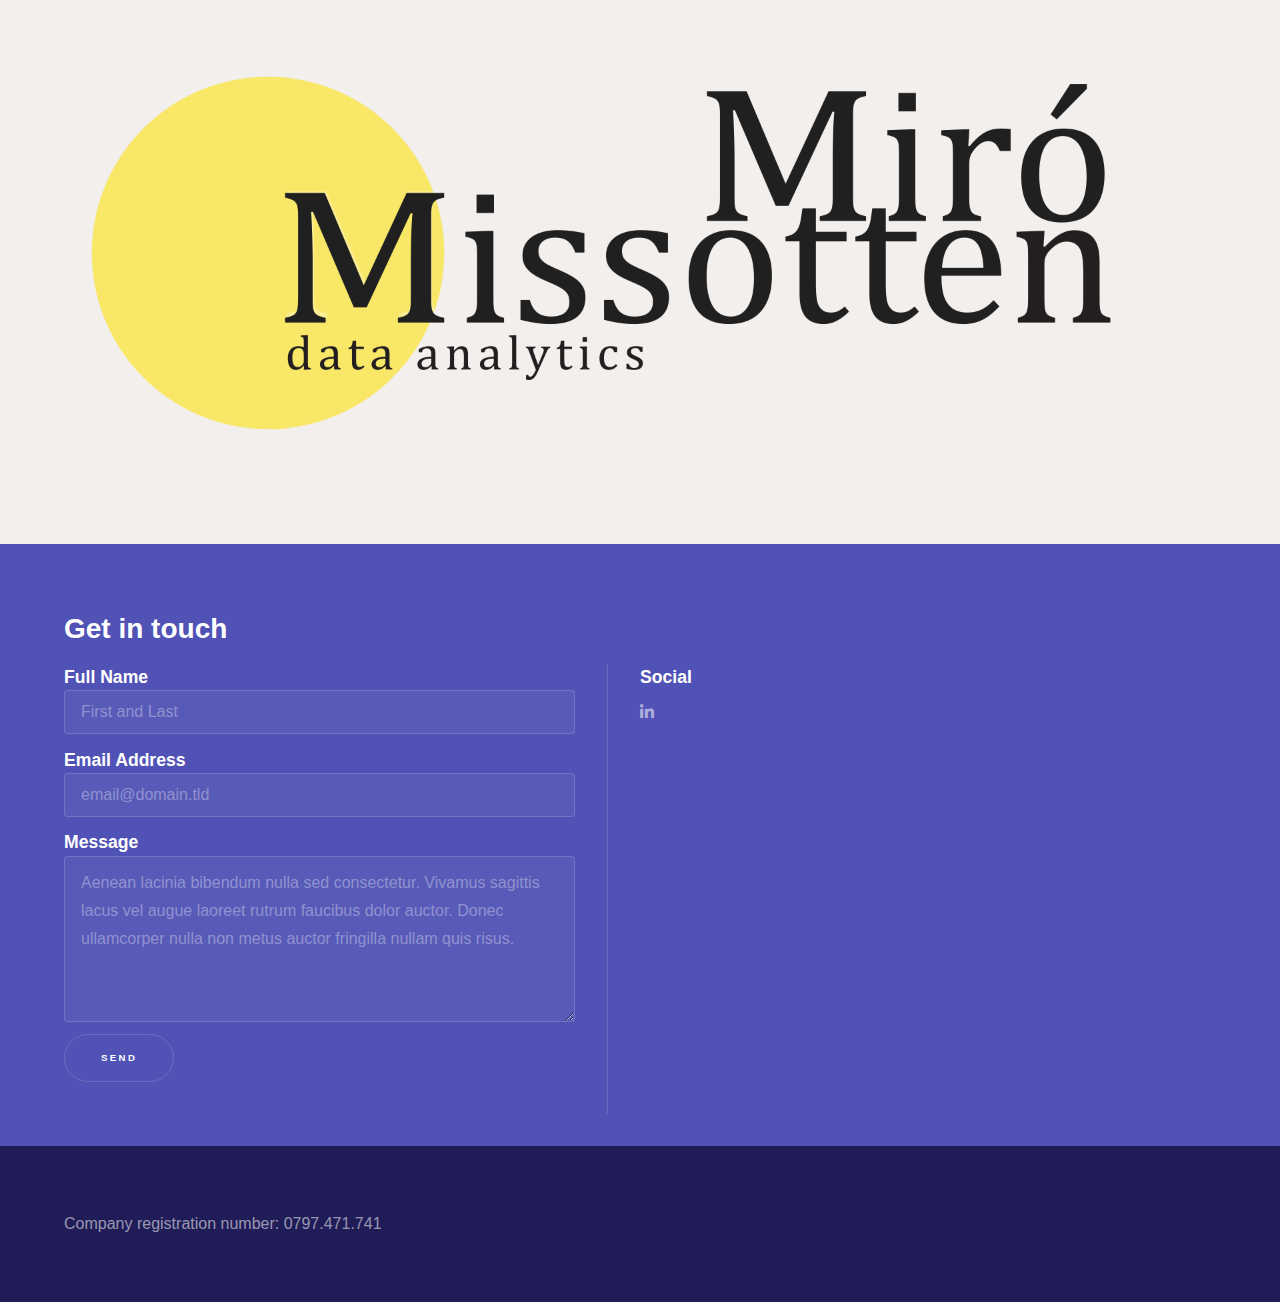
<file: index.html>
<!DOCTYPE HTML>
<!--
	Hyperspace by HTML5 UP
	html5up.net | @ajlkn
	Free for personal and commercial use under the CCA 3.0 license (html5up.net/license)
-->

<html>
	<head>
		<title>Miró Missotten</title>
		<link rel="shortcut icon" type="image/x-icon" href="images/favicon.ico" />
		<meta charset="utf-8" />
		<meta name="viewport" content="width=device-width, initial-scale=1, user-scalable=no" />
		<link rel="stylesheet" href="assets/css/main.css" />
		<noscript><link rel="stylesheet" href="assets/css/noscript.css" /></noscript>
	</head>
	<body class="is-preload">



<section class="wrapper style1 fullscreen">
	<img src="images/businesscardback.png" alt="businesscard">
				<!-- Four -->
					<section id="four" class="wrapper style2 fade-up">
						<div class="inner">
							<h2>Get in touch</h2>
							<!--<p>contact me by mail or with a button to one of my social network accounts.</p>-->

							<div class="split style2">
								<!--
								<section>
									<form method="post" action="#">
										<div class="fields">
											<div class="field half">
												<label for="name">Name</label>
												<input type="text" name="name" id="name" />
											</div>
											<div class="field half">
												<label for="email">Email</label>
												<input type="text" name="email" id="email" />
											</div>
											<div class="field">
												<label for="message">Message</label>
												<textarea name="message" id="message" rows="5"></textarea>
											</div>
										</div>
										<ul class="actions">
											<li><a href="" class="button submit">Send Message</a></li>
										</ul>
									</form>
								</section>
								-->

								<section><!--https://formspree.io/forms/moqzvwvv/integration-->
									<form id="fs-frm" name="simple-contact-form" accept-charset="utf-8" action="https://formspree.io/f/moqzvwvv" method="post">
										<fieldset id="fs-frm-inputs">
											<label for="full-name">
												Full Name
												<input type="text" name="name" id="full-name" placeholder="First and Last" required="">
											</label>
											<label for="email-address">
												Email Address
												<input type="email" name="_replyto" id="email-address" placeholder="email@domain.tld" required="">
											</label>
											<label for="message">
												Message
												<textarea type="text" rows="5" name="message" id="message" placeholder="Aenean lacinia bibendum nulla sed consectetur. Vivamus sagittis lacus vel augue laoreet rutrum faucibus dolor auctor. Donec ullamcorper nulla non metus auctor fringilla nullam quis risus." required=""></textarea>
												<input type="hidden" name="_subject" id="email-subject" value="Contact Form Submission">
											</label>
										</fieldset>
										<input type="submit" value="Send">
									  </form>
								</section>
								<section>
									<ul class="contact">
										<!--<li>
											<h3>Address</h3>
											<span>12345 Somewhere Road #654<br />
											Nashville, TN 00000-0000<br />
											USA</span>
										</li>-->
										<!-- <li>
											<h3>Email</h3>
											<a href="mailto: xxx@outlook.com">xxx@outlook.com</a>
										</li> -->
										<!--<li>
											<h3>Phone</h3>
											<span>(000) 000-0000</span>
										</li>-->
										<li>
											<h3>Social</h3>
											<ul class="icons">
												<!--<li><a href="#" class="icon brands fa-twitter"><span class="label">Twitter</span></a></li>-->
												<!--<li><a href="#" class="icon brands fa-facebook-f"><span class="label">Facebook</span></a></li>-->
												<!-- <li><a href="#" class="icon brands fa-github"><span class="label">GitHub</span></a></li> -->
												<!--<li><a href="#" class="icon brands fa-instagram"><span class="label">Instagram</span></a></li>-->
												<li><a href="https://www.linkedin.com/in/miromissotten/" class="icon brands fa fa-linkedin-in"><span class="label">LinkedIn</span></a></li>
											</ul>
										</li>
									</ul>
								</section>
							</div>
						</div>
					</section>

			</div>

		<!-- Footer -->
			<footer id="footer" class="wrapper inner style1">
					<ul class="menu">
						<li>Company registration number: 0797.471.741</li>
						<!--<li>&copy; Untitled. All rights reserved.</li>
							<li>Design: <a href="http://html5up.net">HTML5 UP</a></li>-->
					</ul>
			</footer>


		<!-- Scripts -->
			<script src="assets/js/jquery.min.js"></script>
			<script src="assets/js/jquery.scrollex.min.js"></script>
			<script src="assets/js/jquery.scrolly.min.js"></script>
			<script src="assets/js/browser.min.js"></script>
			<script src="assets/js/breakpoints.min.js"></script>
			<script src="assets/js/util.js"></script>
			<script src="assets/js/main.js"></script>

	</body>
</html>
<!--
<div>Icons made by <a href="https://www.freepik.com" title="Freepik">Freepik</a> from <a href="https://www.flaticon.com/" title="Flaticon">www.flaticon.com</a></div><div>Icons made by <a href="https://www.flaticon.com/authors/smashicons" title="Smashicons">Smashicons</a> from <a href="https://www.flaticon.com/" title="Flaticon">www.flaticon.com</a></div><div>Icons made by <a href="https://www.flaticon.com/authors/roundicons" title="Roundicons">Roundicons</a> from <a href="https://www.flaticon.com/" title="Flaticon">www.flaticon.com</a></div><div>Icons made by <a href="https://www.flaticon.com/authors/pixel-perfect" title="Pixel perfect">Pixel perfect</a> from <a href="https://www.flaticon.com/" title="Flaticon">www.flaticon.com</a></div><div>Icons made by <a href="https://www.flaticon.com/authors/iconiyo" title="Iconiyo">Iconiyo</a> from <a href="https://www.flaticon.com/" title="Flaticon">www.flaticon.com</a></div><div>Icons made by <a href="https://www.flaticon.com/authors/octopocto" title="Octopocto">Octopocto</a> from <a href="https://www.flaticon.com/" title="Flaticon">www.flaticon.com</a></div><div>Icons made by <a href="https://www.flaticon.com/authors/hqrloveq" title="hqrloveq">hqrloveq</a> from <a href="https://www.flaticon.com/" title="Flaticon">www.flaticon.com</a></div> -->
</file>
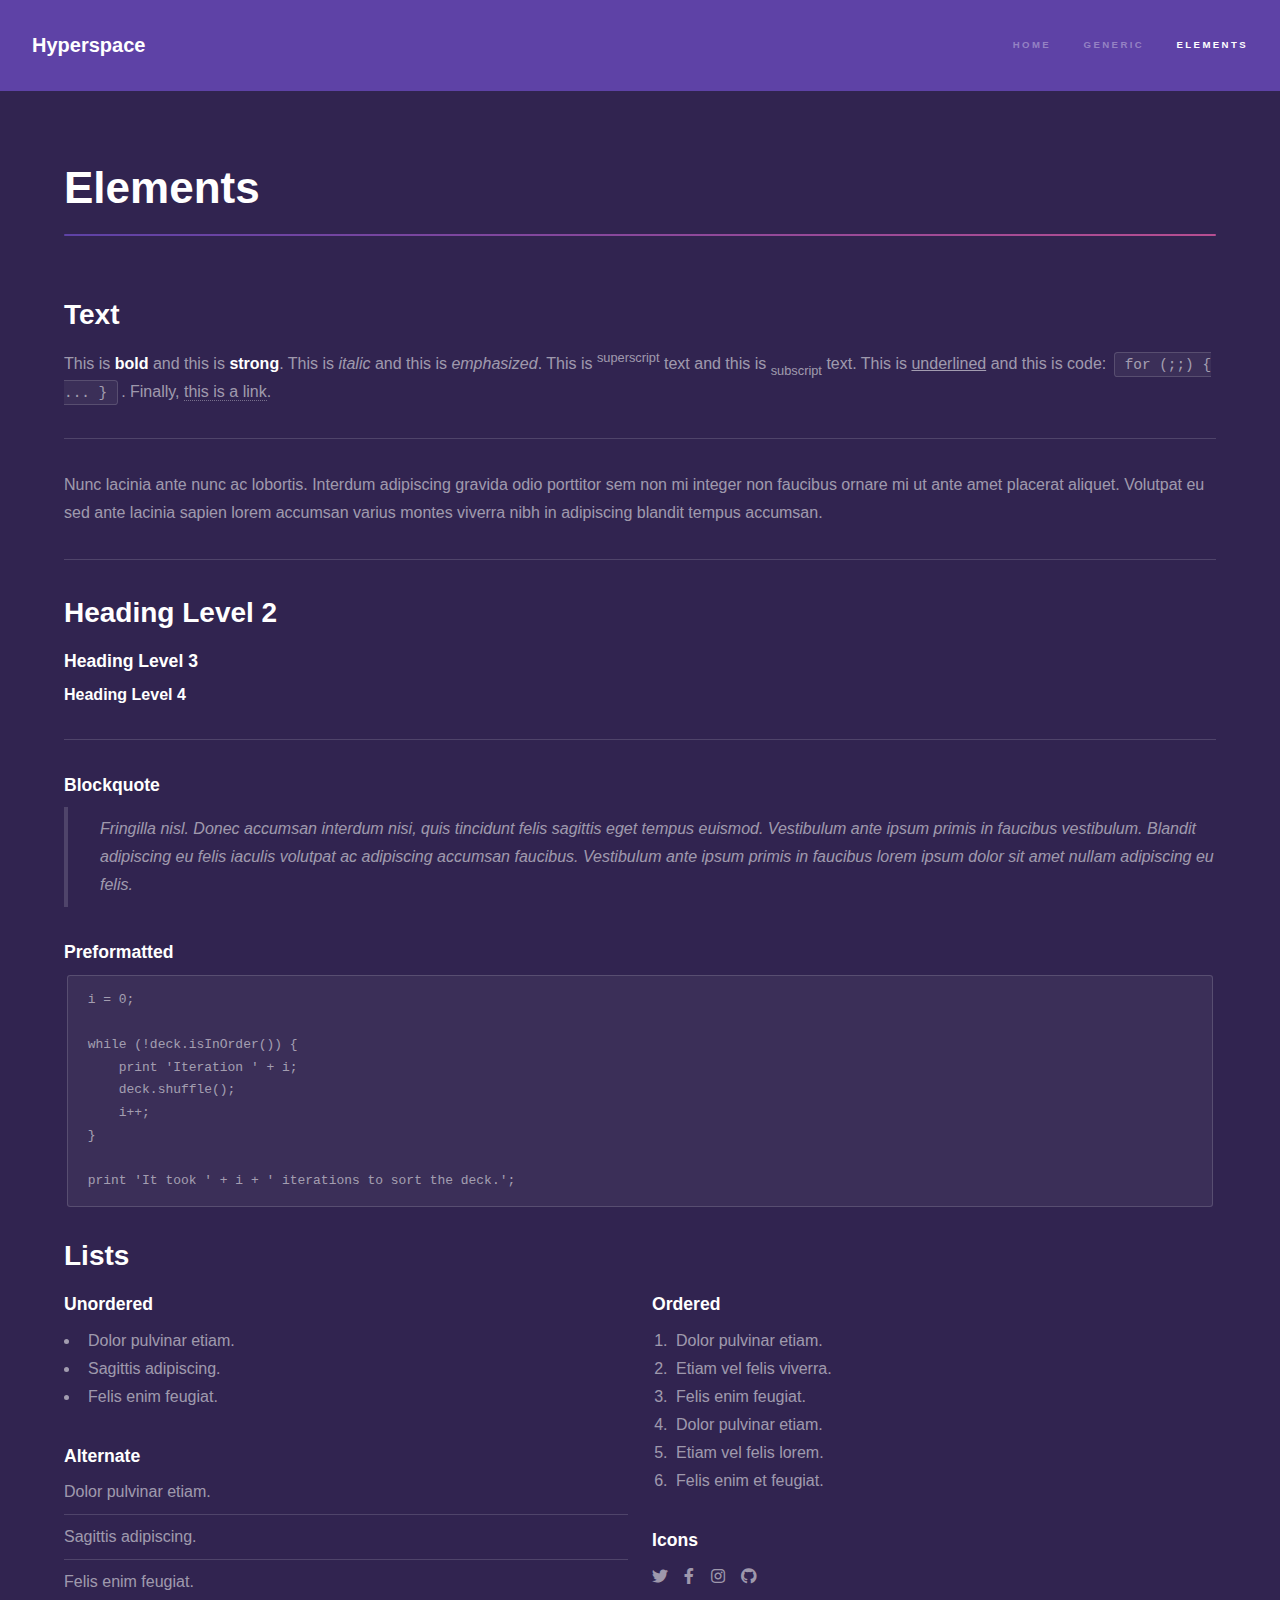
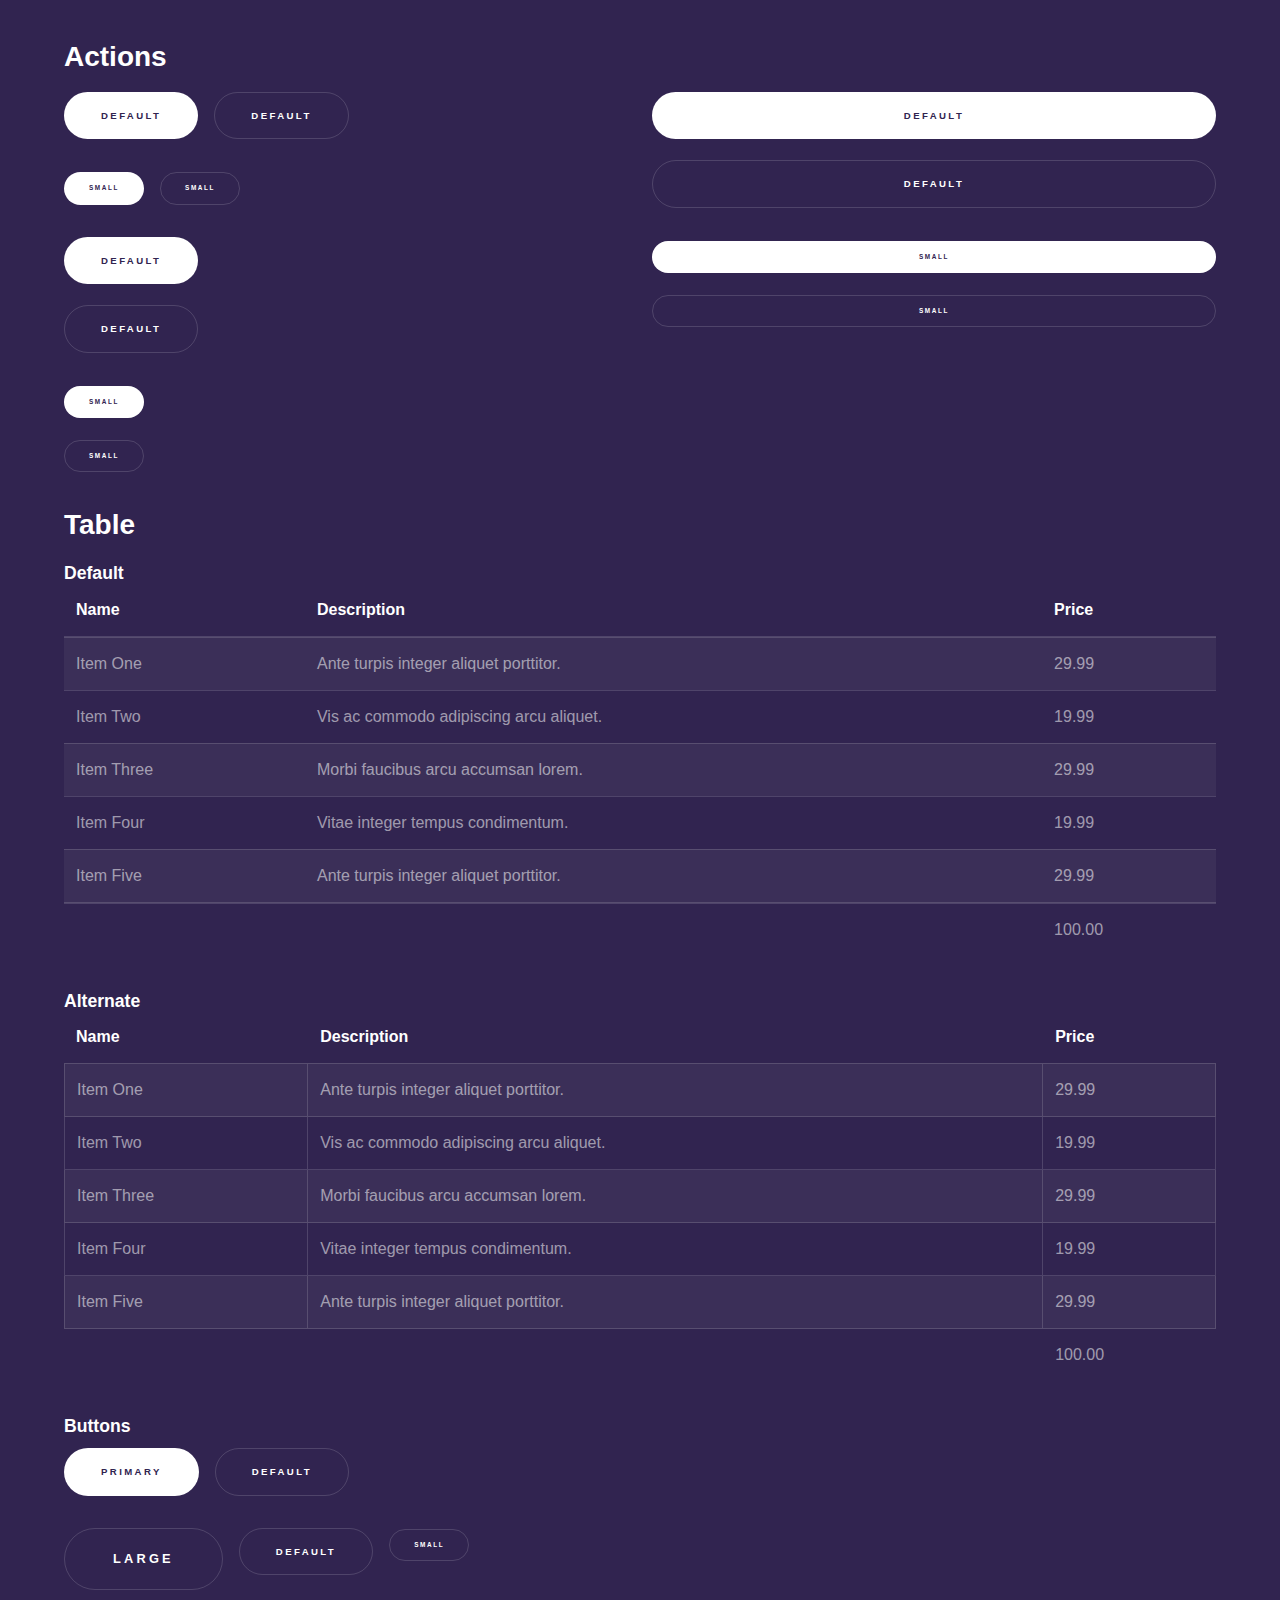
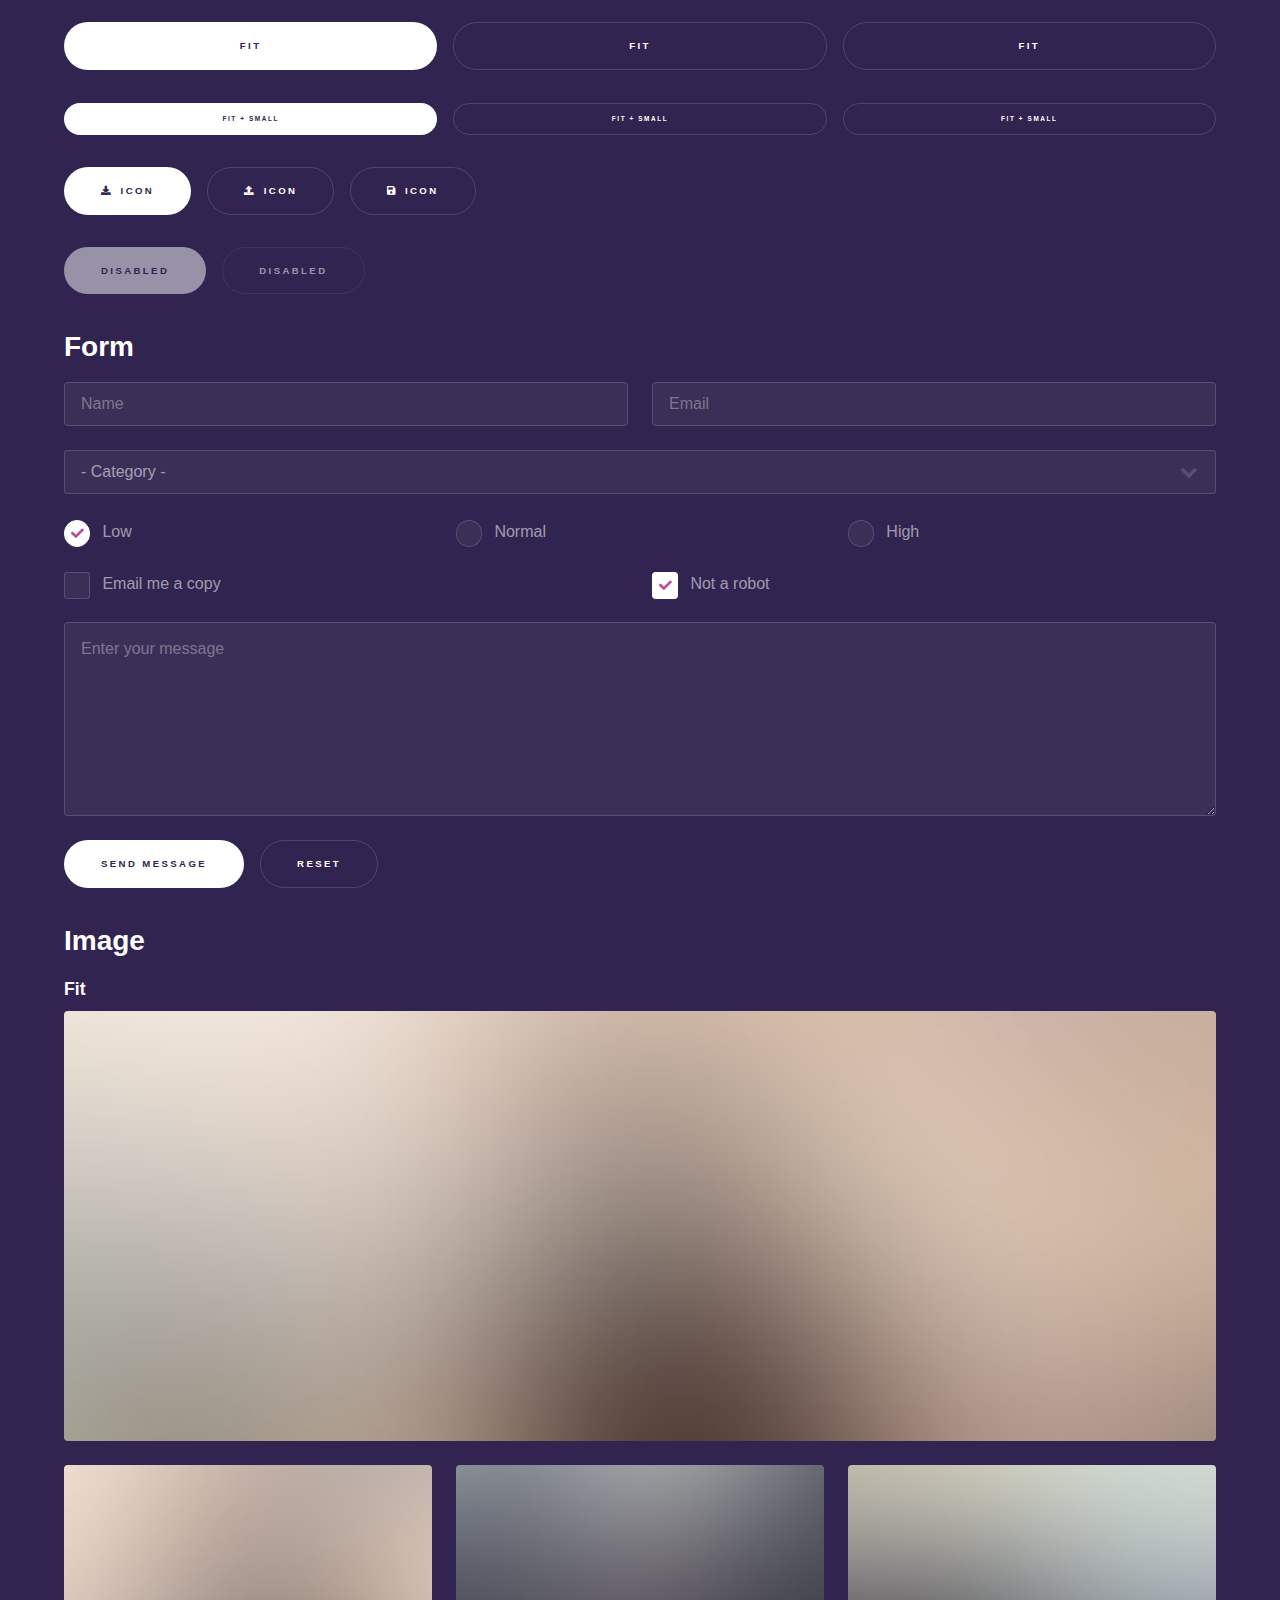
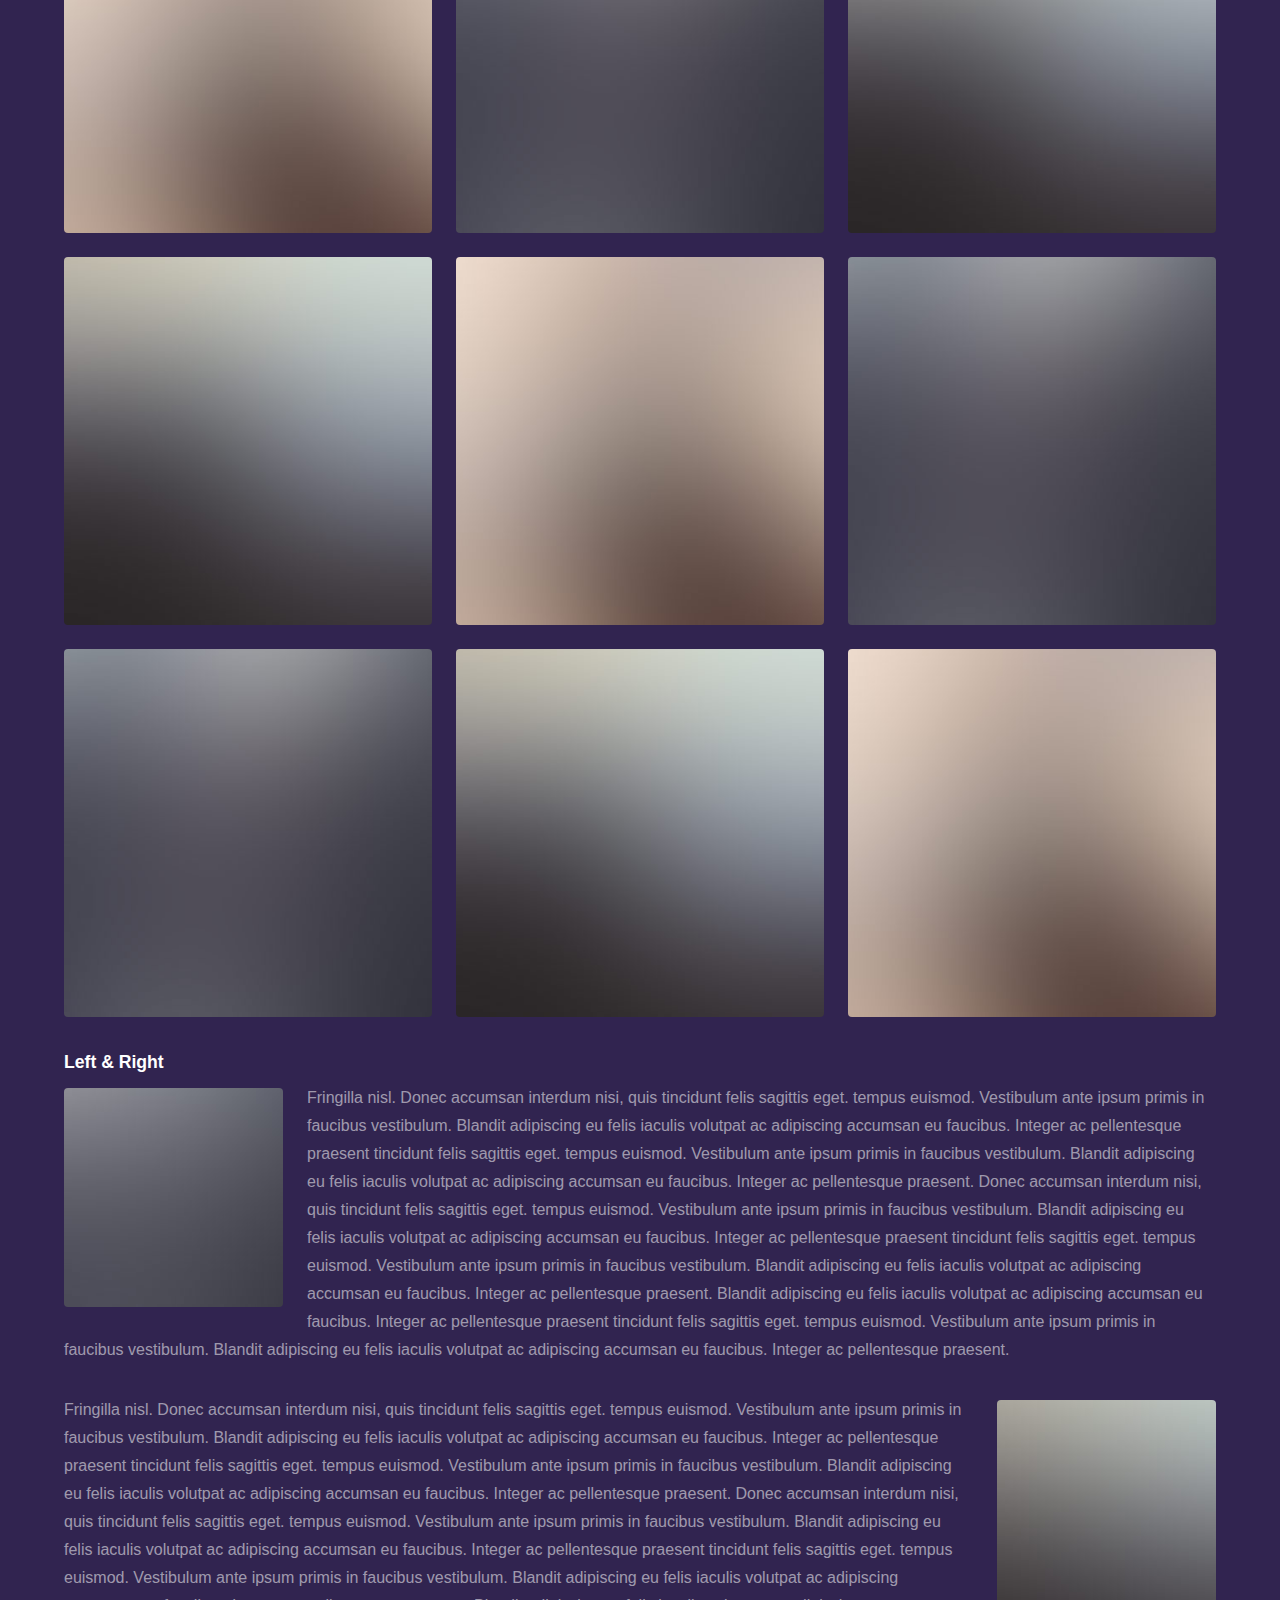
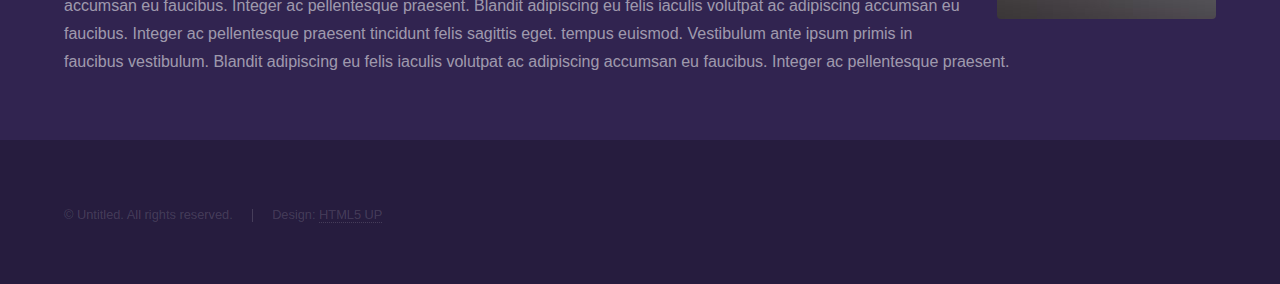
<file: elements.html>
<!DOCTYPE HTML>
<!--
	Hyperspace by HTML5 UP
	html5up.net | @ajlkn
	Free for personal and commercial use under the CCA 3.0 license (html5up.net/license)
-->
<html>
	<head>
		<title>Elements - Hyperspace by HTML5 UP</title>
		<meta charset="utf-8" />
		<meta name="viewport" content="width=device-width, initial-scale=1, user-scalable=no" />
		<link rel="stylesheet" href="assets/css/main.css" />
		<noscript><link rel="stylesheet" href="assets/css/noscript.css" /></noscript>
	</head>
	<body class="is-preload">

		<!-- Header -->
			<header id="header">
				<a href="index.html" class="title">Hyperspace</a>
				<nav>
					<ul>
						<li><a href="index.html">Home</a></li>
						<li><a href="generic.html">Generic</a></li>
						<li><a href="elements.html"  class="active">Elements</a></li>
					</ul>
				</nav>
			</header>

		<!-- Wrapper -->
			<div id="wrapper">

				<!-- Main -->
					<section id="main" class="wrapper">
						<div class="inner">
							<h1 class="major">Elements</h1>

							<!-- Text -->
								<section>
									<h2>Text</h2>
									<p>This is <b>bold</b> and this is <strong>strong</strong>. This is <i>italic</i> and this is <em>emphasized</em>.
									This is <sup>superscript</sup> text and this is <sub>subscript</sub> text.
									This is <u>underlined</u> and this is code: <code>for (;;) { ... }</code>. Finally, <a href="#">this is a link</a>.</p>
									<hr />
									<p>Nunc lacinia ante nunc ac lobortis. Interdum adipiscing gravida odio porttitor sem non mi integer non faucibus ornare mi ut ante amet placerat aliquet. Volutpat eu sed ante lacinia sapien lorem accumsan varius montes viverra nibh in adipiscing blandit tempus accumsan.</p>
									<hr />
									<h2>Heading Level 2</h2>
									<h3>Heading Level 3</h3>
									<h4>Heading Level 4</h4>
									<hr />
									<h3>Blockquote</h3>
									<blockquote>Fringilla nisl. Donec accumsan interdum nisi, quis tincidunt felis sagittis eget tempus euismod. Vestibulum ante ipsum primis in faucibus vestibulum. Blandit adipiscing eu felis iaculis volutpat ac adipiscing accumsan faucibus. Vestibulum ante ipsum primis in faucibus lorem ipsum dolor sit amet nullam adipiscing eu felis.</blockquote>
									<h3>Preformatted</h3>
									<pre><code>i = 0;

while (!deck.isInOrder()) {
    print 'Iteration ' + i;
    deck.shuffle();
    i++;
}

print 'It took ' + i + ' iterations to sort the deck.';</code></pre>
								</section>

							<!-- Lists -->
								<section>
									<h2>Lists</h2>
									<div class="row">
										<div class="col-6 col-12-medium">
											<h3>Unordered</h3>
											<ul>
												<li>Dolor pulvinar etiam.</li>
												<li>Sagittis adipiscing.</li>
												<li>Felis enim feugiat.</li>
											</ul>
											<h3>Alternate</h3>
											<ul class="alt">
												<li>Dolor pulvinar etiam.</li>
												<li>Sagittis adipiscing.</li>
												<li>Felis enim feugiat.</li>
											</ul>
										</div>
										<div class="col-6 col-12-medium">
											<h3>Ordered</h3>
											<ol>
												<li>Dolor pulvinar etiam.</li>
												<li>Etiam vel felis viverra.</li>
												<li>Felis enim feugiat.</li>
												<li>Dolor pulvinar etiam.</li>
												<li>Etiam vel felis lorem.</li>
												<li>Felis enim et feugiat.</li>
											</ol>
											<h3>Icons</h3>
											<ul class="icons">
												<li><a href="#" class="icon brands fa-twitter"><span class="label">Twitter</span></a></li>
												<li><a href="#" class="icon brands fa-facebook-f"><span class="label">Facebook</span></a></li>
												<li><a href="#" class="icon brands fa-instagram"><span class="label">Instagram</span></a></li>
												<li><a href="#" class="icon brands fa-github"><span class="label">Github</span></a></li>
											</ul>
										</div>
									</div>
									<h2>Actions</h2>
									<div class="row">
										<div class="col-6 col-12-medium">
											<ul class="actions">
												<li><a href="#" class="button primary">Default</a></li>
												<li><a href="#" class="button">Default</a></li>
											</ul>
											<ul class="actions small">
												<li><a href="#" class="button primary small">Small</a></li>
												<li><a href="#" class="button small">Small</a></li>
											</ul>
											<ul class="actions stacked">
												<li><a href="#" class="button primary">Default</a></li>
												<li><a href="#" class="button">Default</a></li>
											</ul>
											<ul class="actions stacked">
												<li><a href="#" class="button primary small">Small</a></li>
												<li><a href="#" class="button small">Small</a></li>
											</ul>
										</div>
										<div class="col-6 col-12-medium">
											<ul class="actions stacked">
												<li><a href="#" class="button primary fit">Default</a></li>
												<li><a href="#" class="button fit">Default</a></li>
											</ul>
											<ul class="actions stacked">
												<li><a href="#" class="button primary small fit">Small</a></li>
												<li><a href="#" class="button small fit">Small</a></li>
											</ul>
										</div>
									</div>
								</section>

							<!-- Table -->
								<section>
									<h2>Table</h2>
									<h3>Default</h3>
									<div class="table-wrapper">
										<table>
											<thead>
												<tr>
													<th>Name</th>
													<th>Description</th>
													<th>Price</th>
												</tr>
											</thead>
											<tbody>
												<tr>
													<td>Item One</td>
													<td>Ante turpis integer aliquet porttitor.</td>
													<td>29.99</td>
												</tr>
												<tr>
													<td>Item Two</td>
													<td>Vis ac commodo adipiscing arcu aliquet.</td>
													<td>19.99</td>
												</tr>
												<tr>
													<td>Item Three</td>
													<td> Morbi faucibus arcu accumsan lorem.</td>
													<td>29.99</td>
												</tr>
												<tr>
													<td>Item Four</td>
													<td>Vitae integer tempus condimentum.</td>
													<td>19.99</td>
												</tr>
												<tr>
													<td>Item Five</td>
													<td>Ante turpis integer aliquet porttitor.</td>
													<td>29.99</td>
												</tr>
											</tbody>
											<tfoot>
												<tr>
													<td colspan="2"></td>
													<td>100.00</td>
												</tr>
											</tfoot>
										</table>
									</div>

									<h3>Alternate</h3>
									<div class="table-wrapper">
										<table class="alt">
											<thead>
												<tr>
													<th>Name</th>
													<th>Description</th>
													<th>Price</th>
												</tr>
											</thead>
											<tbody>
												<tr>
													<td>Item One</td>
													<td>Ante turpis integer aliquet porttitor.</td>
													<td>29.99</td>
												</tr>
												<tr>
													<td>Item Two</td>
													<td>Vis ac commodo adipiscing arcu aliquet.</td>
													<td>19.99</td>
												</tr>
												<tr>
													<td>Item Three</td>
													<td> Morbi faucibus arcu accumsan lorem.</td>
													<td>29.99</td>
												</tr>
												<tr>
													<td>Item Four</td>
													<td>Vitae integer tempus condimentum.</td>
													<td>19.99</td>
												</tr>
												<tr>
													<td>Item Five</td>
													<td>Ante turpis integer aliquet porttitor.</td>
													<td>29.99</td>
												</tr>
											</tbody>
											<tfoot>
												<tr>
													<td colspan="2"></td>
													<td>100.00</td>
												</tr>
											</tfoot>
										</table>
									</div>
								</section>

							<!-- Buttons -->
								<section>
									<h3>Buttons</h3>
									<ul class="actions">
										<li><a href="#" class="button primary">Primary</a></li>
										<li><a href="#" class="button">Default</a></li>
									</ul>
									<ul class="actions">
										<li><a href="#" class="button large">Large</a></li>
										<li><a href="#" class="button">Default</a></li>
										<li><a href="#" class="button small">Small</a></li>
									</ul>
									<ul class="actions fit">
										<li><a href="#" class="button primary fit">Fit</a></li>
										<li><a href="#" class="button fit">Fit</a></li>
										<li><a href="#" class="button fit">Fit</a></li>
									</ul>
									<ul class="actions fit small">
										<li><a href="#" class="button primary fit small">Fit + Small</a></li>
										<li><a href="#" class="button fit small">Fit + Small</a></li>
										<li><a href="#" class="button fit small">Fit + Small</a></li>
									</ul>
									<ul class="actions">
										<li><a href="#" class="button primary icon solid fa-download">Icon</a></li>
										<li><a href="#" class="button icon solid fa-upload">Icon</a></li>
										<li><a href="#" class="button icon solid fa-save">Icon</a></li>
									</ul>
									<ul class="actions">
										<li><span class="button primary disabled">Disabled</span></li>
										<li><span class="button disabled">Disabled</span></li>
									</ul>
								</section>

							<!-- Form -->
								<section>
									<h2>Form</h2>
									<form method="post" action="#">
										<div class="row gtr-uniform">
											<div class="col-6 col-12-xsmall">
												<input type="text" name="demo-name" id="demo-name" value="" placeholder="Name" />
											</div>
											<div class="col-6 col-12-xsmall">
												<input type="email" name="demo-email" id="demo-email" value="" placeholder="Email" />
											</div>
											<div class="col-12">
												<select name="demo-category" id="demo-category">
													<option value="">- Category -</option>
													<option value="1">Manufacturing</option>
													<option value="1">Shipping</option>
													<option value="1">Administration</option>
													<option value="1">Human Resources</option>
												</select>
											</div>
											<div class="col-4 col-12-small">
												<input type="radio" id="demo-priority-low" name="demo-priority" checked>
												<label for="demo-priority-low">Low</label>
											</div>
											<div class="col-4 col-12-small">
												<input type="radio" id="demo-priority-normal" name="demo-priority">
												<label for="demo-priority-normal">Normal</label>
											</div>
											<div class="col-4 col-12-small">
												<input type="radio" id="demo-priority-high" name="demo-priority">
												<label for="demo-priority-high">High</label>
											</div>
											<div class="col-6 col-12-small">
												<input type="checkbox" id="demo-copy" name="demo-copy">
												<label for="demo-copy">Email me a copy</label>
											</div>
											<div class="col-6 col-12-small">
												<input type="checkbox" id="demo-human" name="demo-human" checked>
												<label for="demo-human">Not a robot</label>
											</div>
											<div class="col-12">
												<textarea name="demo-message" id="demo-message" placeholder="Enter your message" rows="6"></textarea>
											</div>
											<div class="col-12">
												<ul class="actions">
													<li><input type="submit" value="Send Message" class="primary" /></li>
													<li><input type="reset" value="Reset" /></li>
												</ul>
											</div>
										</div>
									</form>
								</section>

							<!-- Image -->
								<section>
									<h2>Image</h2>
									<h3>Fit</h3>
									<div class="box alt">
										<div class="row gtr-uniform">
											<div class="col-12"><span class="image fit"><img src="images/pic04.jpg" alt="" /></span></div>
											<div class="col-4"><span class="image fit"><img src="images/pic01.jpg" alt="" /></span></div>
											<div class="col-4"><span class="image fit"><img src="images/pic02.jpg" alt="" /></span></div>
											<div class="col-4"><span class="image fit"><img src="images/pic03.jpg" alt="" /></span></div>
											<div class="col-4"><span class="image fit"><img src="images/pic03.jpg" alt="" /></span></div>
											<div class="col-4"><span class="image fit"><img src="images/pic01.jpg" alt="" /></span></div>
											<div class="col-4"><span class="image fit"><img src="images/pic02.jpg" alt="" /></span></div>
											<div class="col-4"><span class="image fit"><img src="images/pic02.jpg" alt="" /></span></div>
											<div class="col-4"><span class="image fit"><img src="images/pic03.jpg" alt="" /></span></div>
											<div class="col-4"><span class="image fit"><img src="images/pic01.jpg" alt="" /></span></div>
										</div>
									</div>
									<h3>Left &amp; Right</h3>
									<p><span class="image left"><img src="images/pic05.jpg" alt="" /></span>Fringilla nisl. Donec accumsan interdum nisi, quis tincidunt felis sagittis eget. tempus euismod. Vestibulum ante ipsum primis in faucibus vestibulum. Blandit adipiscing eu felis iaculis volutpat ac adipiscing accumsan eu faucibus. Integer ac pellentesque praesent tincidunt felis sagittis eget. tempus euismod. Vestibulum ante ipsum primis in faucibus vestibulum. Blandit adipiscing eu felis iaculis volutpat ac adipiscing accumsan eu faucibus. Integer ac pellentesque praesent. Donec accumsan interdum nisi, quis tincidunt felis sagittis eget. tempus euismod. Vestibulum ante ipsum primis in faucibus vestibulum. Blandit adipiscing eu felis iaculis volutpat ac adipiscing accumsan eu faucibus. Integer ac pellentesque praesent tincidunt felis sagittis eget. tempus euismod. Vestibulum ante ipsum primis in faucibus vestibulum. Blandit adipiscing eu felis iaculis volutpat ac adipiscing accumsan eu faucibus. Integer ac pellentesque praesent. Blandit adipiscing eu felis iaculis volutpat ac adipiscing accumsan eu faucibus. Integer ac pellentesque praesent tincidunt felis sagittis eget. tempus euismod. Vestibulum ante ipsum primis in faucibus vestibulum. Blandit adipiscing eu felis iaculis volutpat ac adipiscing accumsan eu faucibus. Integer ac pellentesque praesent.</p>
									<p><span class="image right"><img src="images/pic06.jpg" alt="" /></span>Fringilla nisl. Donec accumsan interdum nisi, quis tincidunt felis sagittis eget. tempus euismod. Vestibulum ante ipsum primis in faucibus vestibulum. Blandit adipiscing eu felis iaculis volutpat ac adipiscing accumsan eu faucibus. Integer ac pellentesque praesent tincidunt felis sagittis eget. tempus euismod. Vestibulum ante ipsum primis in faucibus vestibulum. Blandit adipiscing eu felis iaculis volutpat ac adipiscing accumsan eu faucibus. Integer ac pellentesque praesent. Donec accumsan interdum nisi, quis tincidunt felis sagittis eget. tempus euismod. Vestibulum ante ipsum primis in faucibus vestibulum. Blandit adipiscing eu felis iaculis volutpat ac adipiscing accumsan eu faucibus. Integer ac pellentesque praesent tincidunt felis sagittis eget. tempus euismod. Vestibulum ante ipsum primis in faucibus vestibulum. Blandit adipiscing eu felis iaculis volutpat ac adipiscing accumsan eu faucibus. Integer ac pellentesque praesent. Blandit adipiscing eu felis iaculis volutpat ac adipiscing accumsan eu faucibus. Integer ac pellentesque praesent tincidunt felis sagittis eget. tempus euismod. Vestibulum ante ipsum primis in faucibus vestibulum. Blandit adipiscing eu felis iaculis volutpat ac adipiscing accumsan eu faucibus. Integer ac pellentesque praesent.</p>
								</section>

						</div>
					</section>

			</div>

		<!-- Footer -->
			<footer id="footer" class="wrapper alt">
				<div class="inner">
					<ul class="menu">
						<li>&copy; Untitled. All rights reserved.</li><li>Design: <a href="http://html5up.net">HTML5 UP</a></li>
					</ul>
				</div>
			</footer>

		<!-- Scripts -->
			<script src="assets/js/jquery.min.js"></script>
			<script src="assets/js/jquery.scrollex.min.js"></script>
			<script src="assets/js/jquery.scrolly.min.js"></script>
			<script src="assets/js/browser.min.js"></script>
			<script src="assets/js/breakpoints.min.js"></script>
			<script src="assets/js/util.js"></script>
			<script src="assets/js/main.js"></script>

	</body>
</html>
</file>
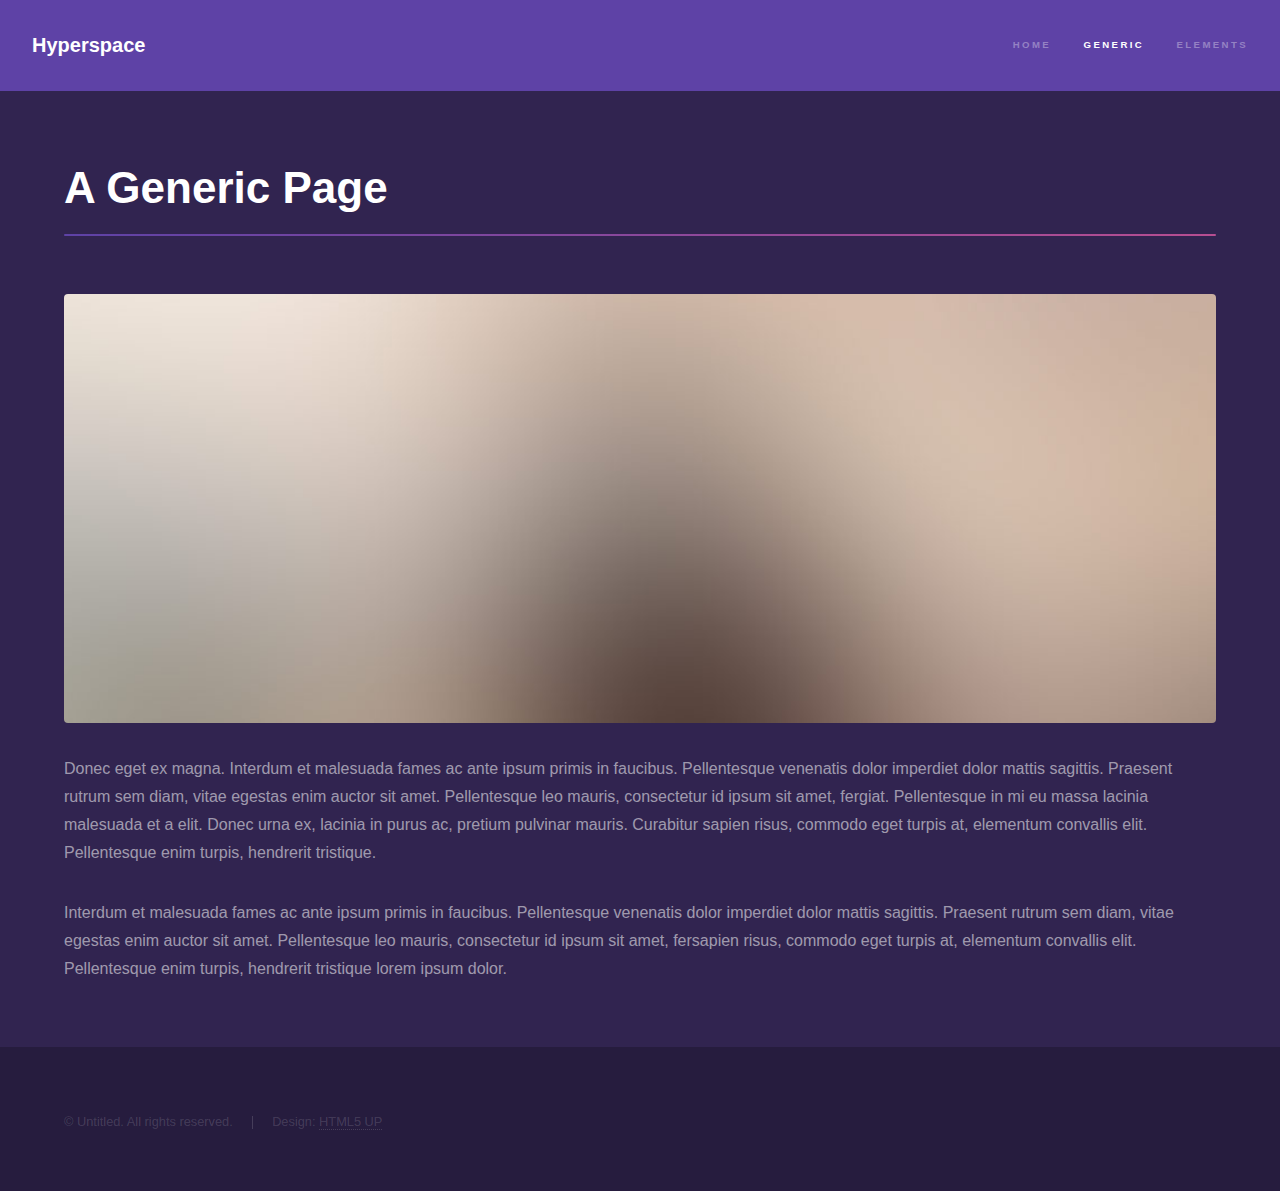
<file: generic.html>
<!DOCTYPE HTML>
<!--
	Hyperspace by HTML5 UP
	html5up.net | @ajlkn
	Free for personal and commercial use under the CCA 3.0 license (html5up.net/license)
-->
<html>
	<head>
		<title>Generic - Hyperspace by HTML5 UP</title>
		<meta charset="utf-8" />
		<meta name="viewport" content="width=device-width, initial-scale=1, user-scalable=no" />
		<link rel="stylesheet" href="assets/css/main.css" />
		<noscript><link rel="stylesheet" href="assets/css/noscript.css" /></noscript>
	</head>
	<body class="is-preload">

		<!-- Header -->
			<header id="header">
				<a href="index.html" class="title">Hyperspace</a>
				<nav>
					<ul>
						<li><a href="index.html">Home</a></li>
						<li><a href="generic.html" class="active">Generic</a></li>
						<li><a href="elements.html">Elements</a></li>
					</ul>
				</nav>
			</header>

		<!-- Wrapper -->
			<div id="wrapper">

				<!-- Main -->
					<section id="main" class="wrapper">
						<div class="inner">
							<h1 class="major">A Generic Page</h1>
							<span class="image fit"><img src="images/pic04.jpg" alt="" /></span>
							<p>Donec eget ex magna. Interdum et malesuada fames ac ante ipsum primis in faucibus. Pellentesque venenatis dolor imperdiet dolor mattis sagittis. Praesent rutrum sem diam, vitae egestas enim auctor sit amet. Pellentesque leo mauris, consectetur id ipsum sit amet, fergiat. Pellentesque in mi eu massa lacinia malesuada et a elit. Donec urna ex, lacinia in purus ac, pretium pulvinar mauris. Curabitur sapien risus, commodo eget turpis at, elementum convallis elit. Pellentesque enim turpis, hendrerit tristique.</p>
							<p>Interdum et malesuada fames ac ante ipsum primis in faucibus. Pellentesque venenatis dolor imperdiet dolor mattis sagittis. Praesent rutrum sem diam, vitae egestas enim auctor sit amet. Pellentesque leo mauris, consectetur id ipsum sit amet, fersapien risus, commodo eget turpis at, elementum convallis elit. Pellentesque enim turpis, hendrerit tristique lorem ipsum dolor.</p>
						</div>
					</section>

			</div>

		<!-- Footer -->
			<footer id="footer" class="wrapper alt">
				<div class="inner">
					<ul class="menu">
						<li>&copy; Untitled. All rights reserved.</li><li>Design: <a href="http://html5up.net">HTML5 UP</a></li>
					</ul>
				</div>
			</footer>

		<!-- Scripts -->
			<script src="assets/js/jquery.min.js"></script>
			<script src="assets/js/jquery.scrollex.min.js"></script>
			<script src="assets/js/jquery.scrolly.min.js"></script>
			<script src="assets/js/browser.min.js"></script>
			<script src="assets/js/breakpoints.min.js"></script>
			<script src="assets/js/util.js"></script>
			<script src="assets/js/main.js"></script>

	</body>
</html>
</file>
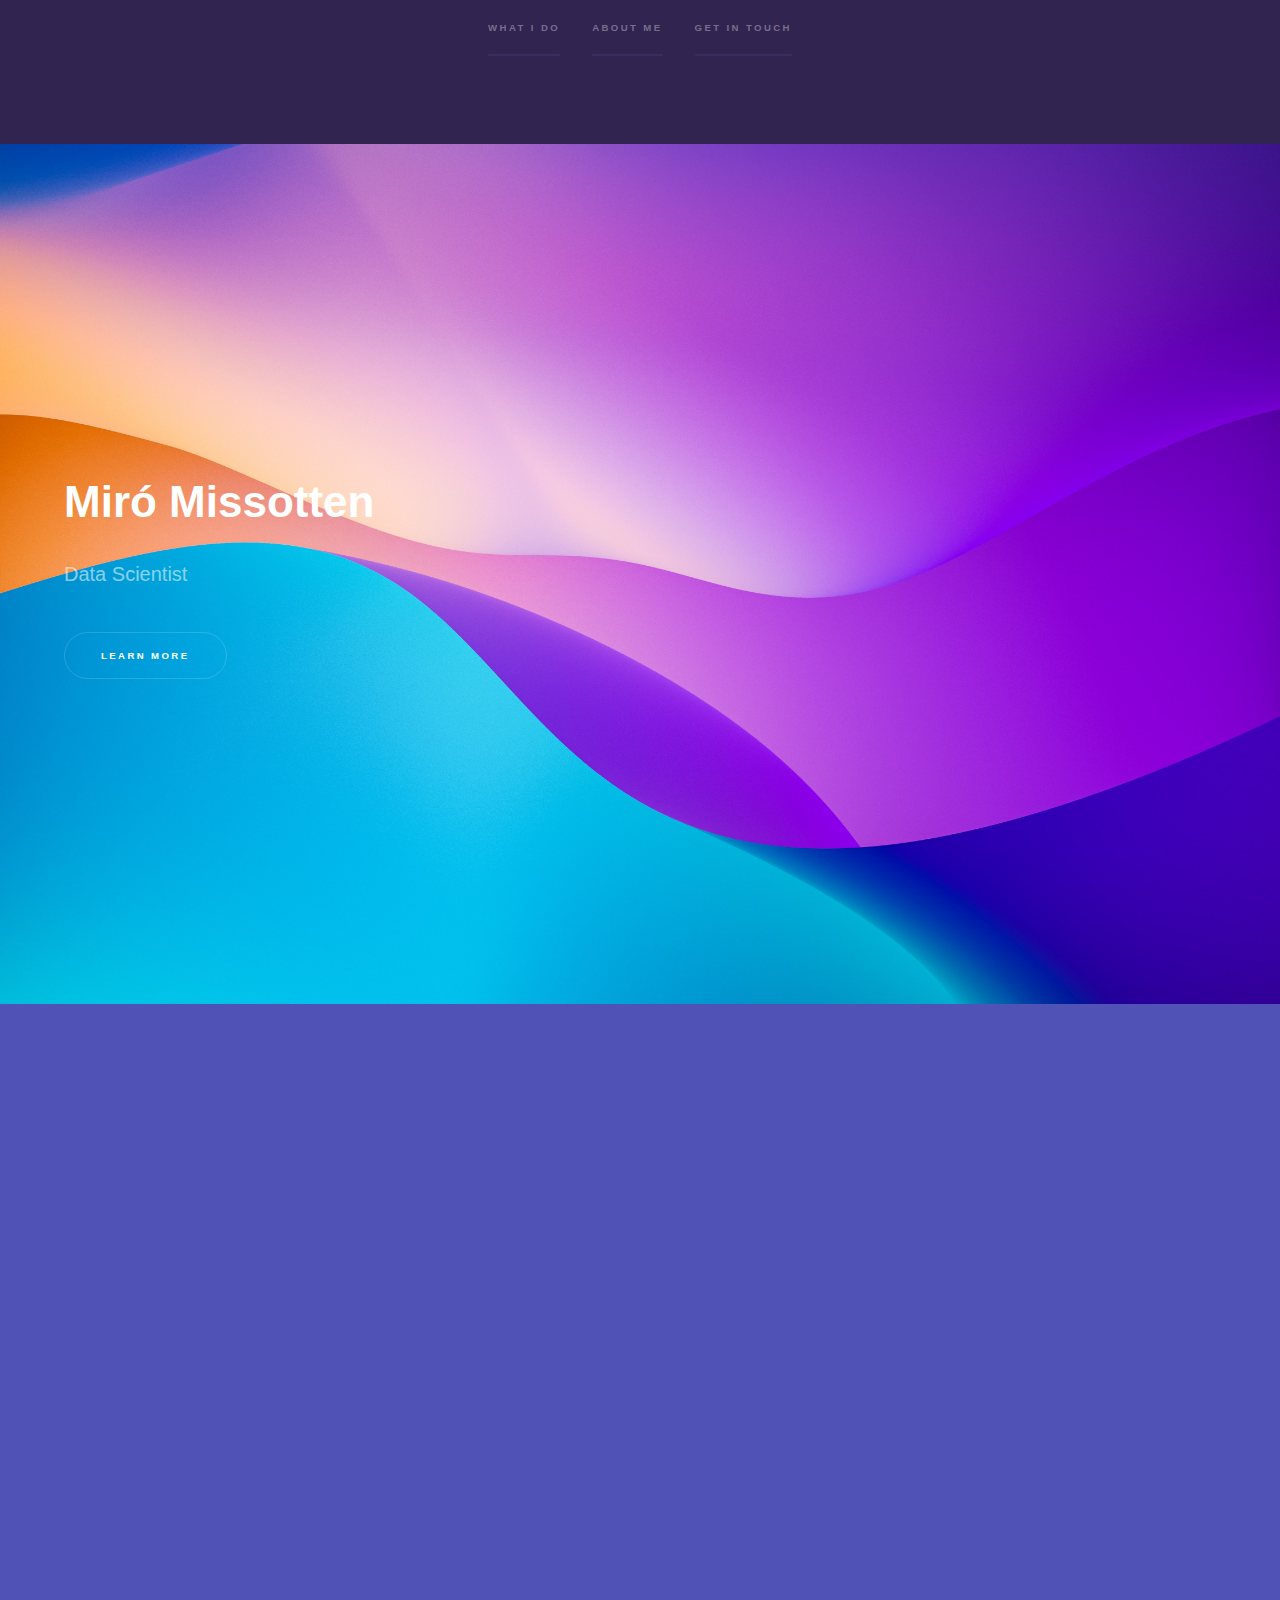
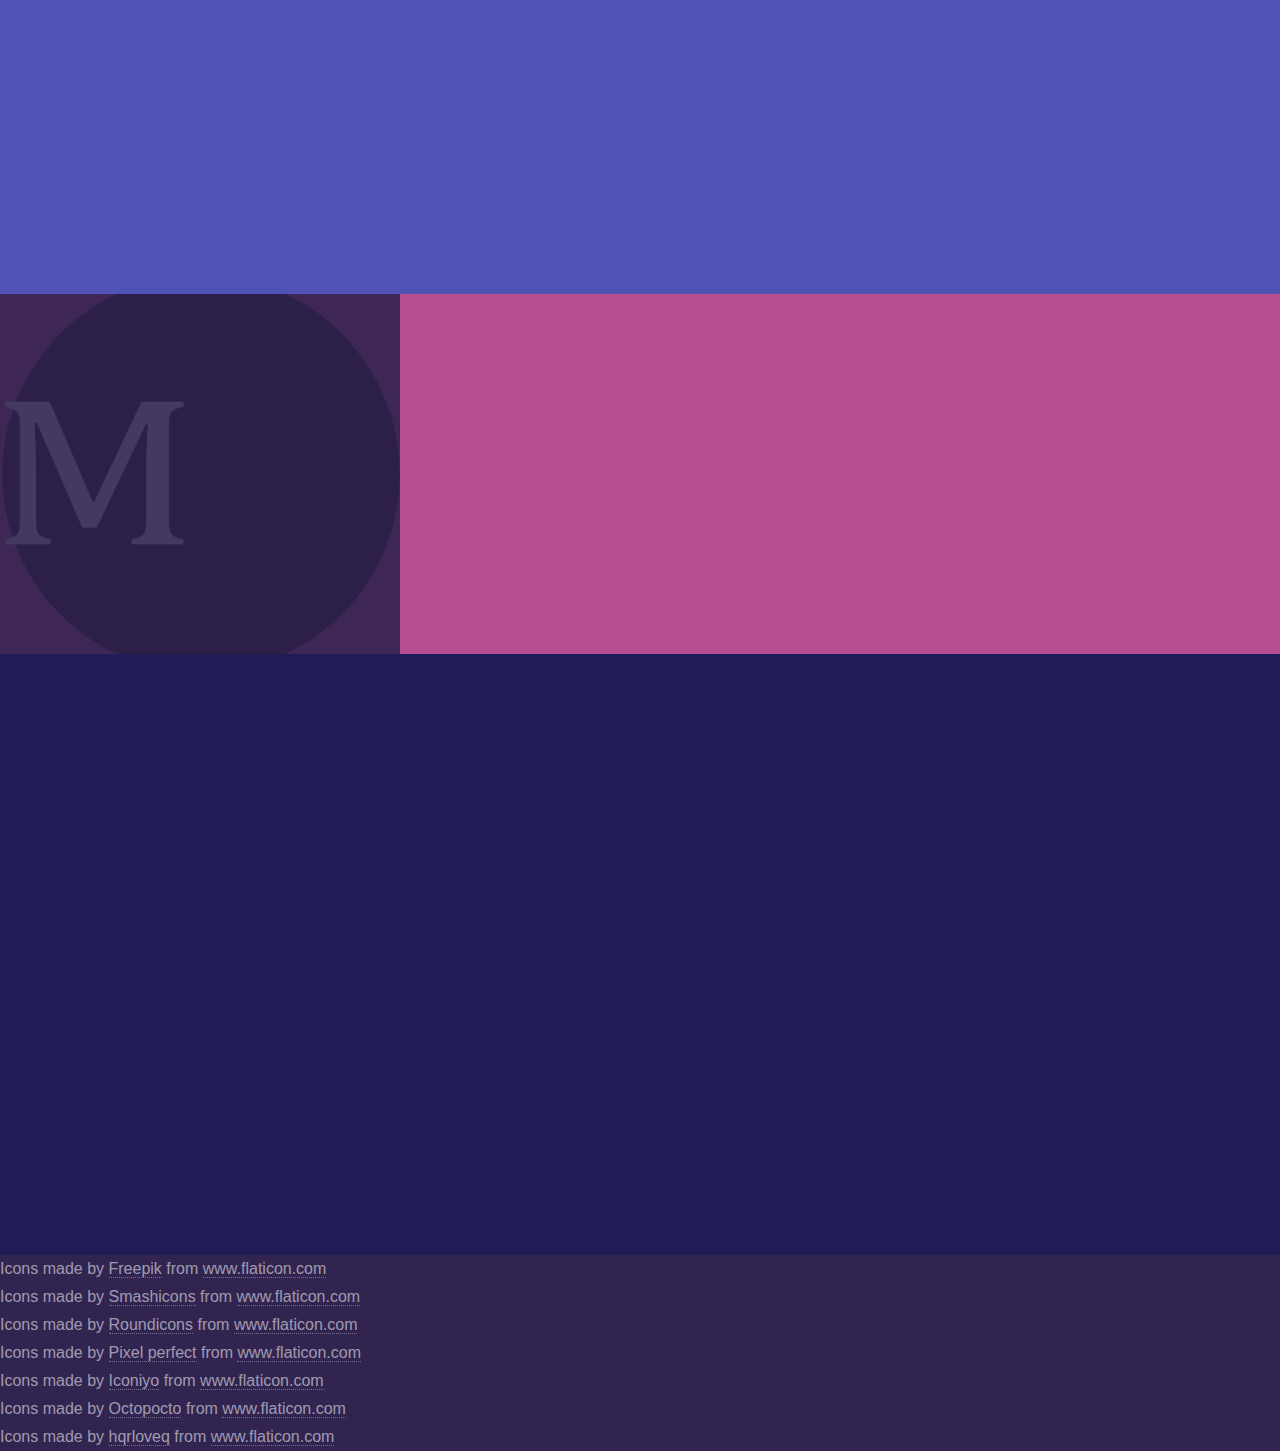
<file: index_permanent.html>
<!DOCTYPE HTML>
<!--
	Hyperspace by HTML5 UP
	html5up.net | @ajlkn
	Free for personal and commercial use under the CCA 3.0 license (html5up.net/license)
-->

<html>
	<head>
		<title>Miró Missotten</title>
		<link rel="shortcut icon" type="image/x-icon" href="images/favicon.ico" />
		<meta charset="utf-8" />
		<meta name="viewport" content="width=device-width, initial-scale=1, user-scalable=no" />
		<link rel="stylesheet" href="assets/css/main.css" />
		<noscript><link rel="stylesheet" href="assets/css/noscript.css" /></noscript>
	</head>
	<body class="is-preload">

	<section><div><h1>COMING SOON</h1></div></section>

	
		<!-- Sidebar-->
			<section id="sidebar">
				<div class="inner">
					<nav>
						<ul>
							<!--<li><a href="#intro">Welcome</a></li>-->
							<li><a href="#one">What I do</a></li>
							<li><a href="#two">About me</a></li>
							<!--<li><a href="#three">Portfolio</a></li>-->
							<li><a href="#four">Get in touch</a></li>
						</ul>
					</nav>
				</div>
			</section>

		<!-- Wrapper -->
			<div id="wrapper">

				<!-- Intro -->
					<section id="intro" class="wrapper style1 fullscreen fade-up">
						<div class="inner">
							<h1>Miró Missotten</h1>
							<p>Data Scientist</p>
							<!--<p>Data analytics | analyst | data processing | visualisation | automatisation.</p>-->
							<ul class="actions">
								<li><a href="#one" class="button scrolly">Learn more</a></li>
							</ul>
						</div>
					</section>

				<!-- One -->
				<section id="one" class="wrapper style2 fade-up">
					<div class="inner">
						<h2>What I do</h2>
						<p>As a freelance data analyst and data scientist, I translate data into valuable and comprehensible insights. My goal is to improve results, make the right decisions and save costs.
							I am interested in machine learning, supervised and unsupervised algorithms and use data visualization techniques to present the results. I use Excel, Python and Tableau for my data projects.</p>
						<div class="features">
							<section>
								<span class="icon solid major fa-code"></span>
								<h3>Data analysis</h3>
								<p>Find results, trends and recommendations based on data</p>
							</section>
							<section>
								<span class="icon solid major fa-lock"></span>
								<h3>Excel creation</h3>
								<p>Create spreadsheets for a proof of concept, calculations or automatisation of daily tasks with macro's</p>
							</section>
							<section>
								<span class="icon solid major fa-cog"></span>
								<h3>Automation</h3>
								<p>Eliminate the need for daily repetitive tasks</p>
							</section>
							<section>
								<span class="icon solid major fa-desktop"></span>
								<h3>Dashboards</h3>
								<p>Show results in an interactive way and examine trends and patterns yourself</p>
							</section>
							<section>
								<span class="icon solid major fa-link"></span>
								<h3>Data analytics</h3>
								<p>Predict behaviour and identify trends with machine learning models</p>
							</section>
							<section>
								<span class="icon major fa-gem"></span>
								<h3>Project management</h3>
								<p>Coaching analysts and keeping the overview of data related projects</p>
							</section>
						</div>
						<!--
						<ul class="actions">
							<li><a href="generic.html" class="button">Learn more</a></li>
						</ul>
						-->
					</div>
				</section>

				<!-- Two -->
				<section id="two" class="wrapper style3 spotlights">
					<section>
						<a href="#two" class="image"><img src="images/miro.png" alt="" data-position="center center" /></a>
						<div class="content">
							<div class="inner">
								<h2>About me</h2>
								<p>blablablablablblblbla</p>
								<ul class="actions">
									<li><a href="pdf/MiróMissotten_CV_20221230.pdf" class="button" target="_blank">CV</a></li>
								</ul>
							</div>
						</div>
					</section>
				</section>

				<!-- Three -->
<!--
				<section id="three" class="wrapper style4 spotlights">
					<div class="inner">
						<h2>Portfolio</h2>
						<p>this is a text which introduces the portfolio</p>
						<section>
							<a href="#" class="image"><img src="images/pic01.jpg" alt="" data-position="center center" /></a>
							<div class="content">
							<div class="inner">
								<h2>Sed ipsum dolor</h2>
								<p>Phasellus convallis elit id ullamcorper pulvinar. Duis aliquam turpis mauris, eu ultricies erat malesuada quis. Aliquam dapibus.</p>
								<ul class="actions">
									<li><a href="generic.html" class="button">Learn more</a></li>
								</ul>
							</div>
							</div>
						</section>
						<section>
							<a href="#" class="image"><img src="images/pic02.jpg" alt="" data-position="top center" /></a>
							<div class="content">
								<div class="inner">
									<h2>Feugiat consequat</h2>
									<p>Phasellus convallis elit id ullamcorper pulvinar. Duis aliquam turpis mauris, eu ultricies erat malesuada quis. Aliquam dapibus.</p>
									<ul class="actions">
										<li><a href="generic.html" class="button">Learn more</a></li>
									</ul>
								</div>
							</div>
						</section>
						<section>
							<a href="#" class="image"><img src="images/pic03.jpg" alt="" data-position="25% 25%" /></a>
							<div class="content">
								<div class="inner">
									<h2>Ultricies aliquam</h2>
									<p>Phasellus convallis elit id ullamcorper pulvinar. Duis aliquam turpis mauris, eu ultricies erat malesuada quis. Aliquam dapibus.</p>
									<ul class="actions">
										<li><a href="generic.html" class="button">Learn more</a></li>
									</ul>
								</div>
							</div>
						</section>
					</div>
				</section>
-->

				<!-- Four -->
					<section id="four" class="wrapper style1 fade-up">
						<div class="inner">
							<h2>Get in touch</h2>
							<!--<p>contact me by mail or with a button to one of my social network accounts.</p>-->
							
							<div class="split style1">
								<!--
								<section>
									<form method="post" action="#">
										<div class="fields">
											<div class="field half">
												<label for="name">Name</label>
												<input type="text" name="name" id="name" />
											</div>
											<div class="field half">
												<label for="email">Email</label>
												<input type="text" name="email" id="email" />
											</div>
											<div class="field">
												<label for="message">Message</label>
												<textarea name="message" id="message" rows="5"></textarea>
											</div>
										</div>
										<ul class="actions">
											<li><a href="" class="button submit">Send Message</a></li>
										</ul>
									</form>
								</section>
								-->

								<section><!--https://formspree.io/forms/moqzvwvv/integration-->
									<form id="fs-frm" name="simple-contact-form" accept-charset="utf-8" action="https://formspree.io/f/moqzvwvv" method="post">
										<fieldset id="fs-frm-inputs">
											<label for="full-name">
												Full Name
												<input type="text" name="name" id="full-name" placeholder="First and Last" required="">
											</label>
											<label for="email-address">
												Email Address
												<input type="email" name="_replyto" id="email-address" placeholder="email@domain.tld" required="">
											</label>
											<label for="message">
												Message
												<textarea rows="5" name="message" id="message" placeholder="Aenean lacinia bibendum nulla sed consectetur. Vivamus sagittis lacus vel augue laoreet rutrum faucibus dolor auctor. Donec ullamcorper nulla non metus auctor fringilla nullam quis risus." required=""></textarea>
												<input type="hidden" name="_subject" id="email-subject" value="Contact Form Submission">
											</label>
										</fieldset>
										<input type="submit" value="Send">
									  </form>
								</section>
								<section>
									<ul class="contact">
										<!--<li>
											<h3>Address</h3>
											<span>12345 Somewhere Road #654<br />
											Nashville, TN 00000-0000<br />
											USA</span>
										</li>-->
										<li>
											<h3>Email</h3>
											<a href="#">miromissotten@outlook.com</a>
										</li>
										<!--<li>
											<h3>Phone</h3>
											<span>(000) 000-0000</span>
										</li>-->
										<li>
											<h3>Social</h3>
											<ul class="icons">
												<!--<li><a href="#" class="icon brands fa-twitter"><span class="label">Twitter</span></a></li>-->
												<!--<li><a href="#" class="icon brands fa-facebook-f"><span class="label">Facebook</span></a></li>-->
												<li><a href="#" class="icon brands fa-github"><span class="label">GitHub</span></a></li>
												<!--<li><a href="#" class="icon brands fa-instagram"><span class="label">Instagram</span></a></li>-->
												<li><a href="#" class="icon brands fa-linkedin-in"><span class="label">LinkedIn</span></a></li>
											</ul>
										</li>
									</ul>
								</section>
							</div>
						</div>
					</section>

			</div>

		<!-- Footer -->
		<!--
			<footer id="footer" class="wrapper style1-alt">
				<div class="inner">
					<ul class="menu">
						<li>&copy; Untitled. All rights reserved.</li><li>Design: <a href="http://html5up.net">HTML5 UP</a></li>
					</ul>
				</div>
			</footer>
		-->

		<!-- Scripts -->
			<script src="assets/js/jquery.min.js"></script>
			<script src="assets/js/jquery.scrollex.min.js"></script>
			<script src="assets/js/jquery.scrolly.min.js"></script>
			<script src="assets/js/browser.min.js"></script>
			<script src="assets/js/breakpoints.min.js"></script>
			<script src="assets/js/util.js"></script>
			<script src="assets/js/main.js"></script>

	</body>
</html>

<div>Icons made by <a href="https://www.freepik.com" title="Freepik">Freepik</a> from <a href="https://www.flaticon.com/" title="Flaticon">www.flaticon.com</a></div><div>Icons made by <a href="https://www.flaticon.com/authors/smashicons" title="Smashicons">Smashicons</a> from <a href="https://www.flaticon.com/" title="Flaticon">www.flaticon.com</a></div><div>Icons made by <a href="https://www.flaticon.com/authors/roundicons" title="Roundicons">Roundicons</a> from <a href="https://www.flaticon.com/" title="Flaticon">www.flaticon.com</a></div><div>Icons made by <a href="https://www.flaticon.com/authors/pixel-perfect" title="Pixel perfect">Pixel perfect</a> from <a href="https://www.flaticon.com/" title="Flaticon">www.flaticon.com</a></div><div>Icons made by <a href="https://www.flaticon.com/authors/iconiyo" title="Iconiyo">Iconiyo</a> from <a href="https://www.flaticon.com/" title="Flaticon">www.flaticon.com</a></div><div>Icons made by <a href="https://www.flaticon.com/authors/octopocto" title="Octopocto">Octopocto</a> from <a href="https://www.flaticon.com/" title="Flaticon">www.flaticon.com</a></div><div>Icons made by <a href="https://www.flaticon.com/authors/hqrloveq" title="hqrloveq">hqrloveq</a> from <a href="https://www.flaticon.com/" title="Flaticon">www.flaticon.com</a></div>
</file>
<file: assets/css/noscript.css>
/*
	Hyperspace by HTML5 UP
	html5up.net | @ajlkn
	Free for personal and commercial use under the CCA 3.0 license (html5up.net/license)
*/

/* Spotlights */

	.spotlights > section > .image:before {
		opacity: 0 !important;
	}

	.spotlights > section > .content > .inner {
		-moz-transform: none !important;
		-webkit-transform: none !important;
		-ms-transform: none !important;
		transform: none !important;
		opacity: 1 !important;
	}

/* Wrapper */

	.wrapper > .inner {
		opacity: 1 !important;
		-moz-transform: none !important;
		-webkit-transform: none !important;
		-ms-transform: none !important;
		transform: none !important;
	}

/* Sidebar */

	#sidebar > .inner {
		opacity: 1 !important;
	}

	#sidebar nav > ul > li {
		-moz-transform: none !important;
		-webkit-transform: none !important;
		-ms-transform: none !important;
		transform: none !important;
		opacity: 1 !important;
	}
</file>
<file: assets/css/main.css>
@import url(fontawesome-all.min.css);

/*
	Hyperspace by HTML5 UP
	html5up.net | @ajlkn
	Free for personal and commercial use under the CCA 3.0 license (html5up.net/license)
*/

html, body, div, span, applet, object,
iframe, h1, h2, h3, h4, h5, h6, p, blockquote,
pre, a, abbr, acronym, address, big, cite,
code, del, dfn, em, img, ins, kbd, q, s, samp,
small, strike, strong, sub, sup, tt, var, b,
u, i, center, dl, dt, dd, ol, ul, li, fieldset,
form, label, legend, table, caption, tbody,
tfoot, thead, tr, th, td, article, aside,
canvas, details, embed, figure, figcaption,
footer, header, hgroup, menu, nav, output, ruby,
section, summary, time, mark, audio, video {
	margin: 0;
	padding: 0;
	border: 0;
	font-size: 100%;
	font: inherit;
	vertical-align: baseline;}

article, aside, details, figcaption, figure,
footer, header, hgroup, menu, nav, section {
	display: block;}

body {
	line-height: 1;
}

ol, ul {
	list-style: none;
}

blockquote, q {
	quotes: none;
}

	blockquote:before, blockquote:after, q:before, q:after {
		content: '';
		content: none;
	}

table {
	border-collapse: collapse;
	border-spacing: 0;
}

body {
	-webkit-text-size-adjust: none;
}

mark {
	background-color: transparent;
	color: inherit;
}

input::-moz-focus-inner {
	border: 0;
	padding: 0;
}

input, select, textarea {
	-moz-appearance: none;
	-webkit-appearance: none;
	-ms-appearance: none;
	appearance: none;
}

/* Basic */

	@-ms-viewport {
		width: device-width;
	}

	body {
		-ms-overflow-style: scrollbar;
	}

	@media screen and (max-width: 480px) {

		html, body {
			min-width: 320px;
		}

	}

	html {
		box-sizing: border-box;
	}

	*, *:before, *:after {
		box-sizing: inherit;
	}

	body {
		background: #312450;
	}

		body.is-preload *, body.is-preload *:before, body.is-preload *:after {
			-moz-animation: none !important;
			-webkit-animation: none !important;
			-ms-animation: none !important;
			animation: none !important;
			-moz-transition: none !important;
			-webkit-transition: none !important;
			-ms-transition: none !important;
			transition: none !important;
		}

/* Type */

	body, input, select, textarea {
		color: rgba(255, 255, 255, 0.55);
		font-family: Arial, Helvetica, sans-serif;
		font-size: 16.5pt;
		font-weight: normal;
		line-height: 1.75;
	}

		@media screen and (max-width: 1680px) {

			body, input, select, textarea {
				font-size: 13pt;
			}

		}

		@media screen and (max-width: 1280px) {

			body, input, select, textarea {
				font-size: 12pt;
			}

		}

		@media screen and (max-width: 360px) {

			body, input, select, textarea {
				font-size: 11pt;
			}

		}

	a {
		-moz-transition: color 0.2s ease, border-bottom-color 0.2s ease;
		-webkit-transition: color 0.2s ease, border-bottom-color 0.2s ease;
		-ms-transition: color 0.2s ease, border-bottom-color 0.2s ease;
		transition: color 0.2s ease, border-bottom-color 0.2s ease;
		border-bottom: dotted 1px rgba(255, 255, 255, 0.35);
		color: inherit;
		text-decoration: none;
	}

		a:hover {
			border-bottom-color: transparent;
			color: #ffffff;
		}

	strong, b {
		color: #ffffff;
		font-weight: bold;
	}

	em, i {
		font-style: italic;
	}

	p {
		margin: 0 0 2em 0;
	}

	h1, h2, h3, h4, h5, h6 {
		color: #ffffff;
		font-weight: bold;
		line-height: 1.5;
		margin: 0 0 0.5em 0;
	}

		h1 a, h2 a, h3 a, h4 a, h5 a, h6 a {
			color: inherit;
			text-decoration: none;
		}

	h1 {
		font-size: 2.75em;
	}

		h1.major {
			margin: 0 0 1.3em 0;
			position: relative;
			padding-bottom: 0.35em;
		}

			h1.major:after {
				background-image: -moz-linear-gradient(to right, #5e42a6, #b74e91);
				background-image: -webkit-linear-gradient(to right, #5e42a6, #b74e91);
				background-image: -ms-linear-gradient(to right, #5e42a6, #b74e91);
				background-image: linear-gradient(to right, #5e42a6, #b74e91);
				-moz-transition: max-width 0.2s ease;
				-webkit-transition: max-width 0.2s ease;
				-ms-transition: max-width 0.2s ease;
				transition: max-width 0.2s ease;
				border-radius: 0.2em;
				bottom: 0;
				content: '';
				height: 0.05em;
				position: absolute;
				right: 0;
				width: 100%;
			}

	h2 {
		font-size: 1.75em;
	}

	h3 {
		font-size: 1.1em;
	}

	h4 {
		font-size: 1em;
	}

	h5 {
		font-size: 0.8em;
	}

	h6 {
		font-size: 0.6em;
	}

	@media screen and (max-width: 736px) {

		h1 {
			font-size: 2em;
		}

		h2 {
			font-size: 1.25em;
		}

		h3 {
			font-size: 1em;
		}

		h4 {
			font-size: 0.8em;
		}

		h5 {
			font-size: 0.6em;
		}

		h6 {
			font-size: 0.6em;
		}

	}

	sub {
		font-size: 0.8em;
		position: relative;
		top: 0.5em;
	}

	sup {
		font-size: 0.8em;
		position: relative;
		top: -0.5em;
	}

	blockquote {
		border-left: solid 4px rgba(255, 255, 255, 0.15);
		font-style: italic;
		margin: 0 0 2em 0;
		padding: 0.5em 0 0.5em 2em;
	}

	code {
		background: rgba(255, 255, 255, 0.05);
		border-radius: 0.25em;
		border: solid 1px rgba(255, 255, 255, 0.15);
		font-family: "Courier New", monospace;
		font-size: 0.9em;
		margin: 0 0.25em;
		padding: 0.25em 0.65em;
	}

	pre {
		-webkit-overflow-scrolling: touch;
		font-family: "Courier New", monospace;
		font-size: 0.9em;
		margin: 0 0 2em 0;
	}

		pre code {
			display: block;
			line-height: 1.75em;
			padding: 1em 1.5em;
			overflow-x: auto;
		}

	hr {
		border: 0;
		border-bottom: solid 1px rgba(255, 255, 255, 0.15);
		margin: 2em 0;
	}

		hr.major {
			margin: 3em 0;
		}

	.align-left {
		text-align: left;
	}

	.align-center {
		text-align: center;
	}

	.align-right {
		text-align: right;
	}

/* Row */

	.row {
		display: flex;
		flex-wrap: wrap;
		box-sizing: border-box;
		align-items: stretch;
	}

		.row > * {
			box-sizing: border-box;
		}

		.row.gtr-uniform > * > :last-child {
			margin-bottom: 0;
		}

		.row.aln-left {
			justify-content: flex-start;
		}

		.row.aln-center {
			justify-content: center;
		}

		.row.aln-right {
			justify-content: flex-end;
		}

		.row.aln-top {
			align-items: flex-start;
		}

		.row.aln-middle {
			align-items: center;
		}

		.row.aln-bottom {
			align-items: flex-end;
		}

		.row > .imp {
			order: -1;
		}

		.row > .col-1 {
			width: 8.33333%;
		}

		.row > .off-1 {
			margin-left: 8.33333%;
		}

		.row > .col-2 {
			width: 16.66667%;
		}

		.row > .off-2 {
			margin-left: 16.66667%;
		}

		.row > .col-3 {
			width: 25%;
		}

		.row > .off-3 {
			margin-left: 25%;
		}

		.row > .col-4 {
			width: 33.33333%;
		}

		.row > .off-4 {
			margin-left: 33.33333%;
		}

		.row > .col-5 {
			width: 41.66667%;
		}

		.row > .off-5 {
			margin-left: 41.66667%;
		}

		.row > .col-6 {
			width: 50%;
		}

		.row > .off-6 {
			margin-left: 50%;
		}

		.row > .col-7 {
			width: 58.33333%;
		}

		.row > .off-7 {
			margin-left: 58.33333%;
		}

		.row > .col-8 {
			width: 66.66667%;
		}

		.row > .off-8 {
			margin-left: 66.66667%;
		}

		.row > .col-9 {
			width: 75%;
		}

		.row > .off-9 {
			margin-left: 75%;
		}

		.row > .col-10 {
			width: 83.33333%;
		}

		.row > .off-10 {
			margin-left: 83.33333%;
		}

		.row > .col-11 {
			width: 91.66667%;
		}

		.row > .off-11 {
			margin-left: 91.66667%;
		}

		.row > .col-12 {
			width: 100%;
		}

		.row > .off-12 {
			margin-left: 100%;
		}

		.row.gtr-0 {
			margin-top: 0;
			margin-left: 0em;
		}

			.row.gtr-0 > * {
				padding: 0 0 0 0em;
			}

			.row.gtr-0.gtr-uniform {
				margin-top: 0em;
			}

				.row.gtr-0.gtr-uniform > * {
					padding-top: 0em;
				}

		.row.gtr-25 {
			margin-top: 0;
			margin-left: -0.375em;
		}

			.row.gtr-25 > * {
				padding: 0 0 0 0.375em;
			}

			.row.gtr-25.gtr-uniform {
				margin-top: -0.375em;
			}

				.row.gtr-25.gtr-uniform > * {
					padding-top: 0.375em;
				}

		.row.gtr-50 {
			margin-top: 0;
			margin-left: -0.75em;
		}

			.row.gtr-50 > * {
				padding: 0 0 0 0.75em;
			}

			.row.gtr-50.gtr-uniform {
				margin-top: -0.75em;
			}

				.row.gtr-50.gtr-uniform > * {
					padding-top: 0.75em;
				}

		.row {
			margin-top: 0;
			margin-left: -1.5em;
		}

			.row > * {
				padding: 0 0 0 1.5em;
			}

			.row.gtr-uniform {
				margin-top: -1.5em;
			}

				.row.gtr-uniform > * {
					padding-top: 1.5em;
				}

		.row.gtr-150 {
			margin-top: 0;
			margin-left: -2.25em;
		}

			.row.gtr-150 > * {
				padding: 0 0 0 2.25em;
			}

			.row.gtr-150.gtr-uniform {
				margin-top: -2.25em;
			}

				.row.gtr-150.gtr-uniform > * {
					padding-top: 2.25em;
				}

		.row.gtr-200 {
			margin-top: 0;
			margin-left: -3em;
		}

			.row.gtr-200 > * {
				padding: 0 0 0 3em;
			}

			.row.gtr-200.gtr-uniform {
				margin-top: -3em;
			}

				.row.gtr-200.gtr-uniform > * {
					padding-top: 3em;
				}

		@media screen and (max-width: 1680px) {

			.row {
				display: flex;
				flex-wrap: wrap;
				box-sizing: border-box;
				align-items: stretch;
			}

				.row > * {
					box-sizing: border-box;
				}

				.row.gtr-uniform > * > :last-child {
					margin-bottom: 0;
				}

				.row.aln-left {
					justify-content: flex-start;
				}

				.row.aln-center {
					justify-content: center;
				}

				.row.aln-right {
					justify-content: flex-end;
				}

				.row.aln-top {
					align-items: flex-start;
				}

				.row.aln-middle {
					align-items: center;
				}

				.row.aln-bottom {
					align-items: flex-end;
				}

				.row > .imp-xlarge {
					order: -1;
				}

				.row > .col-1-xlarge {
					width: 8.33333%;
				}

				.row > .off-1-xlarge {
					margin-left: 8.33333%;
				}

				.row > .col-2-xlarge {
					width: 16.66667%;
				}

				.row > .off-2-xlarge {
					margin-left: 16.66667%;
				}

				.row > .col-3-xlarge {
					width: 25%;
				}

				.row > .off-3-xlarge {
					margin-left: 25%;
				}

				.row > .col-4-xlarge {
					width: 33.33333%;
				}

				.row > .off-4-xlarge {
					margin-left: 33.33333%;
				}

				.row > .col-5-xlarge {
					width: 41.66667%;
				}

				.row > .off-5-xlarge {
					margin-left: 41.66667%;
				}

				.row > .col-6-xlarge {
					width: 50%;
				}

				.row > .off-6-xlarge {
					margin-left: 50%;
				}

				.row > .col-7-xlarge {
					width: 58.33333%;
				}

				.row > .off-7-xlarge {
					margin-left: 58.33333%;
				}

				.row > .col-8-xlarge {
					width: 66.66667%;
				}

				.row > .off-8-xlarge {
					margin-left: 66.66667%;
				}

				.row > .col-9-xlarge {
					width: 75%;
				}

				.row > .off-9-xlarge {
					margin-left: 75%;
				}

				.row > .col-10-xlarge {
					width: 83.33333%;
				}

				.row > .off-10-xlarge {
					margin-left: 83.33333%;
				}

				.row > .col-11-xlarge {
					width: 91.66667%;
				}

				.row > .off-11-xlarge {
					margin-left: 91.66667%;
				}

				.row > .col-12-xlarge {
					width: 100%;
				}

				.row > .off-12-xlarge {
					margin-left: 100%;
				}

				.row.gtr-0 {
					margin-top: 0;
					margin-left: 0em;
				}

					.row.gtr-0 > * {
						padding: 0 0 0 0em;
					}

					.row.gtr-0.gtr-uniform {
						margin-top: 0em;
					}

						.row.gtr-0.gtr-uniform > * {
							padding-top: 0em;
						}

				.row.gtr-25 {
					margin-top: 0;
					margin-left: -0.375em;
				}

					.row.gtr-25 > * {
						padding: 0 0 0 0.375em;
					}

					.row.gtr-25.gtr-uniform {
						margin-top: -0.375em;
					}

						.row.gtr-25.gtr-uniform > * {
							padding-top: 0.375em;
						}

				.row.gtr-50 {
					margin-top: 0;
					margin-left: -0.75em;
				}

					.row.gtr-50 > * {
						padding: 0 0 0 0.75em;
					}

					.row.gtr-50.gtr-uniform {
						margin-top: -0.75em;
					}

						.row.gtr-50.gtr-uniform > * {
							padding-top: 0.75em;
						}

				.row {
					margin-top: 0;
					margin-left: -1.5em;
				}

					.row > * {
						padding: 0 0 0 1.5em;
					}

					.row.gtr-uniform {
						margin-top: -1.5em;
					}

						.row.gtr-uniform > * {
							padding-top: 1.5em;
						}

				.row.gtr-150 {
					margin-top: 0;
					margin-left: -2.25em;
				}

					.row.gtr-150 > * {
						padding: 0 0 0 2.25em;
					}

					.row.gtr-150.gtr-uniform {
						margin-top: -2.25em;
					}

						.row.gtr-150.gtr-uniform > * {
							padding-top: 2.25em;
						}

				.row.gtr-200 {
					margin-top: 0;
					margin-left: -3em;
				}

					.row.gtr-200 > * {
						padding: 0 0 0 3em;
					}

					.row.gtr-200.gtr-uniform {
						margin-top: -3em;
					}

						.row.gtr-200.gtr-uniform > * {
							padding-top: 3em;
						}

		}

		@media screen and (max-width: 1280px) {

			.row {
				display: flex;
				flex-wrap: wrap;
				box-sizing: border-box;
				align-items: stretch;
			}

				.row > * {
					box-sizing: border-box;
				}

				.row.gtr-uniform > * > :last-child {
					margin-bottom: 0;
				}

				.row.aln-left {
					justify-content: flex-start;
				}

				.row.aln-center {
					justify-content: center;
				}

				.row.aln-right {
					justify-content: flex-end;
				}

				.row.aln-top {
					align-items: flex-start;
				}

				.row.aln-middle {
					align-items: center;
				}

				.row.aln-bottom {
					align-items: flex-end;
				}

				.row > .imp-large {
					order: -1;
				}

				.row > .col-1-large {
					width: 8.33333%;
				}

				.row > .off-1-large {
					margin-left: 8.33333%;
				}

				.row > .col-2-large {
					width: 16.66667%;
				}

				.row > .off-2-large {
					margin-left: 16.66667%;
				}

				.row > .col-3-large {
					width: 25%;
				}

				.row > .off-3-large {
					margin-left: 25%;
				}

				.row > .col-4-large {
					width: 33.33333%;
				}

				.row > .off-4-large {
					margin-left: 33.33333%;
				}

				.row > .col-5-large {
					width: 41.66667%;
				}

				.row > .off-5-large {
					margin-left: 41.66667%;
				}

				.row > .col-6-large {
					width: 50%;
				}

				.row > .off-6-large {
					margin-left: 50%;
				}

				.row > .col-7-large {
					width: 58.33333%;
				}

				.row > .off-7-large {
					margin-left: 58.33333%;
				}

				.row > .col-8-large {
					width: 66.66667%;
				}

				.row > .off-8-large {
					margin-left: 66.66667%;
				}

				.row > .col-9-large {
					width: 75%;
				}

				.row > .off-9-large {
					margin-left: 75%;
				}

				.row > .col-10-large {
					width: 83.33333%;
				}

				.row > .off-10-large {
					margin-left: 83.33333%;
				}

				.row > .col-11-large {
					width: 91.66667%;
				}

				.row > .off-11-large {
					margin-left: 91.66667%;
				}

				.row > .col-12-large {
					width: 100%;
				}

				.row > .off-12-large {
					margin-left: 100%;
				}

				.row.gtr-0 {
					margin-top: 0;
					margin-left: 0em;
				}

					.row.gtr-0 > * {
						padding: 0 0 0 0em;
					}

					.row.gtr-0.gtr-uniform {
						margin-top: 0em;
					}

						.row.gtr-0.gtr-uniform > * {
							padding-top: 0em;
						}

				.row.gtr-25 {
					margin-top: 0;
					margin-left: -0.375em;
				}

					.row.gtr-25 > * {
						padding: 0 0 0 0.375em;
					}

					.row.gtr-25.gtr-uniform {
						margin-top: -0.375em;
					}

						.row.gtr-25.gtr-uniform > * {
							padding-top: 0.375em;
						}

				.row.gtr-50 {
					margin-top: 0;
					margin-left: -0.75em;
				}

					.row.gtr-50 > * {
						padding: 0 0 0 0.75em;
					}

					.row.gtr-50.gtr-uniform {
						margin-top: -0.75em;
					}

						.row.gtr-50.gtr-uniform > * {
							padding-top: 0.75em;
						}

				.row {
					margin-top: 0;
					margin-left: -1.5em;
				}

					.row > * {
						padding: 0 0 0 1.5em;
					}

					.row.gtr-uniform {
						margin-top: -1.5em;
					}

						.row.gtr-uniform > * {
							padding-top: 1.5em;
						}

				.row.gtr-150 {
					margin-top: 0;
					margin-left: -2.25em;
				}

					.row.gtr-150 > * {
						padding: 0 0 0 2.25em;
					}

					.row.gtr-150.gtr-uniform {
						margin-top: -2.25em;
					}

						.row.gtr-150.gtr-uniform > * {
							padding-top: 2.25em;
						}

				.row.gtr-200 {
					margin-top: 0;
					margin-left: -3em;
				}

					.row.gtr-200 > * {
						padding: 0 0 0 3em;
					}

					.row.gtr-200.gtr-uniform {
						margin-top: -3em;
					}

						.row.gtr-200.gtr-uniform > * {
							padding-top: 3em;
						}

		}

		@media screen and (max-width: 980px) {

			.row {
				display: flex;
				flex-wrap: wrap;
				box-sizing: border-box;
				align-items: stretch;
			}

				.row > * {
					box-sizing: border-box;
				}

				.row.gtr-uniform > * > :last-child {
					margin-bottom: 0;
				}

				.row.aln-left {
					justify-content: flex-start;
				}

				.row.aln-center {
					justify-content: center;
				}

				.row.aln-right {
					justify-content: flex-end;
				}

				.row.aln-top {
					align-items: flex-start;
				}

				.row.aln-middle {
					align-items: center;
				}

				.row.aln-bottom {
					align-items: flex-end;
				}

				.row > .imp-medium {
					order: -1;
				}

				.row > .col-1-medium {
					width: 8.33333%;
				}

				.row > .off-1-medium {
					margin-left: 8.33333%;
				}

				.row > .col-2-medium {
					width: 16.66667%;
				}

				.row > .off-2-medium {
					margin-left: 16.66667%;
				}

				.row > .col-3-medium {
					width: 25%;
				}

				.row > .off-3-medium {
					margin-left: 25%;
				}

				.row > .col-4-medium {
					width: 33.33333%;
				}

				.row > .off-4-medium {
					margin-left: 33.33333%;
				}

				.row > .col-5-medium {
					width: 41.66667%;
				}

				.row > .off-5-medium {
					margin-left: 41.66667%;
				}

				.row > .col-6-medium {
					width: 50%;
				}

				.row > .off-6-medium {
					margin-left: 50%;
				}

				.row > .col-7-medium {
					width: 58.33333%;
				}

				.row > .off-7-medium {
					margin-left: 58.33333%;
				}

				.row > .col-8-medium {
					width: 66.66667%;
				}

				.row > .off-8-medium {
					margin-left: 66.66667%;
				}

				.row > .col-9-medium {
					width: 75%;
				}

				.row > .off-9-medium {
					margin-left: 75%;
				}

				.row > .col-10-medium {
					width: 83.33333%;
				}

				.row > .off-10-medium {
					margin-left: 83.33333%;
				}

				.row > .col-11-medium {
					width: 91.66667%;
				}

				.row > .off-11-medium {
					margin-left: 91.66667%;
				}

				.row > .col-12-medium {
					width: 100%;
				}

				.row > .off-12-medium {
					margin-left: 100%;
				}

				.row.gtr-0 {
					margin-top: 0;
					margin-left: 0em;
				}

					.row.gtr-0 > * {
						padding: 0 0 0 0em;
					}

					.row.gtr-0.gtr-uniform {
						margin-top: 0em;
					}

						.row.gtr-0.gtr-uniform > * {
							padding-top: 0em;
						}

				.row.gtr-25 {
					margin-top: 0;
					margin-left: -0.375em;
				}

					.row.gtr-25 > * {
						padding: 0 0 0 0.375em;
					}

					.row.gtr-25.gtr-uniform {
						margin-top: -0.375em;
					}

						.row.gtr-25.gtr-uniform > * {
							padding-top: 0.375em;
						}

				.row.gtr-50 {
					margin-top: 0;
					margin-left: -0.75em;
				}

					.row.gtr-50 > * {
						padding: 0 0 0 0.75em;
					}

					.row.gtr-50.gtr-uniform {
						margin-top: -0.75em;
					}

						.row.gtr-50.gtr-uniform > * {
							padding-top: 0.75em;
						}

				.row {
					margin-top: 0;
					margin-left: -1.5em;
				}

					.row > * {
						padding: 0 0 0 1.5em;
					}

					.row.gtr-uniform {
						margin-top: -1.5em;
					}

						.row.gtr-uniform > * {
							padding-top: 1.5em;
						}

				.row.gtr-150 {
					margin-top: 0;
					margin-left: -2.25em;
				}

					.row.gtr-150 > * {
						padding: 0 0 0 2.25em;
					}

					.row.gtr-150.gtr-uniform {
						margin-top: -2.25em;
					}

						.row.gtr-150.gtr-uniform > * {
							padding-top: 2.25em;
						}

				.row.gtr-200 {
					margin-top: 0;
					margin-left: -3em;
				}

					.row.gtr-200 > * {
						padding: 0 0 0 3em;
					}

					.row.gtr-200.gtr-uniform {
						margin-top: -3em;
					}

						.row.gtr-200.gtr-uniform > * {
							padding-top: 3em;
						}

		}

		@media screen and (max-width: 736px) {

			.row {
				display: flex;
				flex-wrap: wrap;
				box-sizing: border-box;
				align-items: stretch;
			}

				.row > * {
					box-sizing: border-box;
				}

				.row.gtr-uniform > * > :last-child {
					margin-bottom: 0;
				}

				.row.aln-left {
					justify-content: flex-start;
				}

				.row.aln-center {
					justify-content: center;
				}

				.row.aln-right {
					justify-content: flex-end;
				}

				.row.aln-top {
					align-items: flex-start;
				}

				.row.aln-middle {
					align-items: center;
				}

				.row.aln-bottom {
					align-items: flex-end;
				}

				.row > .imp-small {
					order: -1;
				}

				.row > .col-1-small {
					width: 8.33333%;
				}

				.row > .off-1-small {
					margin-left: 8.33333%;
				}

				.row > .col-2-small {
					width: 16.66667%;
				}

				.row > .off-2-small {
					margin-left: 16.66667%;
				}

				.row > .col-3-small {
					width: 25%;
				}

				.row > .off-3-small {
					margin-left: 25%;
				}

				.row > .col-4-small {
					width: 33.33333%;
				}

				.row > .off-4-small {
					margin-left: 33.33333%;
				}

				.row > .col-5-small {
					width: 41.66667%;
				}

				.row > .off-5-small {
					margin-left: 41.66667%;
				}

				.row > .col-6-small {
					width: 50%;
				}

				.row > .off-6-small {
					margin-left: 50%;
				}

				.row > .col-7-small {
					width: 58.33333%;
				}

				.row > .off-7-small {
					margin-left: 58.33333%;
				}

				.row > .col-8-small {
					width: 66.66667%;
				}

				.row > .off-8-small {
					margin-left: 66.66667%;
				}

				.row > .col-9-small {
					width: 75%;
				}

				.row > .off-9-small {
					margin-left: 75%;
				}

				.row > .col-10-small {
					width: 83.33333%;
				}

				.row > .off-10-small {
					margin-left: 83.33333%;
				}

				.row > .col-11-small {
					width: 91.66667%;
				}

				.row > .off-11-small {
					margin-left: 91.66667%;
				}

				.row > .col-12-small {
					width: 100%;
				}

				.row > .off-12-small {
					margin-left: 100%;
				}

				.row.gtr-0 {
					margin-top: 0;
					margin-left: 0em;
				}

					.row.gtr-0 > * {
						padding: 0 0 0 0em;
					}

					.row.gtr-0.gtr-uniform {
						margin-top: 0em;
					}

						.row.gtr-0.gtr-uniform > * {
							padding-top: 0em;
						}

				.row.gtr-25 {
					margin-top: 0;
					margin-left: -0.375em;
				}

					.row.gtr-25 > * {
						padding: 0 0 0 0.375em;
					}

					.row.gtr-25.gtr-uniform {
						margin-top: -0.375em;
					}

						.row.gtr-25.gtr-uniform > * {
							padding-top: 0.375em;
						}

				.row.gtr-50 {
					margin-top: 0;
					margin-left: -0.75em;
				}

					.row.gtr-50 > * {
						padding: 0 0 0 0.75em;
					}

					.row.gtr-50.gtr-uniform {
						margin-top: -0.75em;
					}

						.row.gtr-50.gtr-uniform > * {
							padding-top: 0.75em;
						}

				.row {
					margin-top: 0;
					margin-left: -1.5em;
				}

					.row > * {
						padding: 0 0 0 1.5em;
					}

					.row.gtr-uniform {
						margin-top: -1.5em;
					}

						.row.gtr-uniform > * {
							padding-top: 1.5em;
						}

				.row.gtr-150 {
					margin-top: 0;
					margin-left: -2.25em;
				}

					.row.gtr-150 > * {
						padding: 0 0 0 2.25em;
					}

					.row.gtr-150.gtr-uniform {
						margin-top: -2.25em;
					}

						.row.gtr-150.gtr-uniform > * {
							padding-top: 2.25em;
						}

				.row.gtr-200 {
					margin-top: 0;
					margin-left: -3em;
				}

					.row.gtr-200 > * {
						padding: 0 0 0 3em;
					}

					.row.gtr-200.gtr-uniform {
						margin-top: -3em;
					}

						.row.gtr-200.gtr-uniform > * {
							padding-top: 3em;
						}

		}

		@media screen and (max-width: 480px) {

			.row {
				display: flex;
				flex-wrap: wrap;
				box-sizing: border-box;
				align-items: stretch;
			}

				.row > * {
					box-sizing: border-box;
				}

				.row.gtr-uniform > * > :last-child {
					margin-bottom: 0;
				}

				.row.aln-left {
					justify-content: flex-start;
				}

				.row.aln-center {
					justify-content: center;
				}

				.row.aln-right {
					justify-content: flex-end;
				}

				.row.aln-top {
					align-items: flex-start;
				}

				.row.aln-middle {
					align-items: center;
				}

				.row.aln-bottom {
					align-items: flex-end;
				}

				.row > .imp-xsmall {
					order: -1;
				}

				.row > .col-1-xsmall {
					width: 8.33333%;
				}

				.row > .off-1-xsmall {
					margin-left: 8.33333%;
				}

				.row > .col-2-xsmall {
					width: 16.66667%;
				}

				.row > .off-2-xsmall {
					margin-left: 16.66667%;
				}

				.row > .col-3-xsmall {
					width: 25%;
				}

				.row > .off-3-xsmall {
					margin-left: 25%;
				}

				.row > .col-4-xsmall {
					width: 33.33333%;
				}

				.row > .off-4-xsmall {
					margin-left: 33.33333%;
				}

				.row > .col-5-xsmall {
					width: 41.66667%;
				}

				.row > .off-5-xsmall {
					margin-left: 41.66667%;
				}

				.row > .col-6-xsmall {
					width: 50%;
				}

				.row > .off-6-xsmall {
					margin-left: 50%;
				}

				.row > .col-7-xsmall {
					width: 58.33333%;
				}

				.row > .off-7-xsmall {
					margin-left: 58.33333%;
				}

				.row > .col-8-xsmall {
					width: 66.66667%;
				}

				.row > .off-8-xsmall {
					margin-left: 66.66667%;
				}

				.row > .col-9-xsmall {
					width: 75%;
				}

				.row > .off-9-xsmall {
					margin-left: 75%;
				}

				.row > .col-10-xsmall {
					width: 83.33333%;
				}

				.row > .off-10-xsmall {
					margin-left: 83.33333%;
				}

				.row > .col-11-xsmall {
					width: 91.66667%;
				}

				.row > .off-11-xsmall {
					margin-left: 91.66667%;
				}

				.row > .col-12-xsmall {
					width: 100%;
				}

				.row > .off-12-xsmall {
					margin-left: 100%;
				}

				.row.gtr-0 {
					margin-top: 0;
					margin-left: 0em;
				}

					.row.gtr-0 > * {
						padding: 0 0 0 0em;
					}

					.row.gtr-0.gtr-uniform {
						margin-top: 0em;
					}

						.row.gtr-0.gtr-uniform > * {
							padding-top: 0em;
						}

				.row.gtr-25 {
					margin-top: 0;
					margin-left: -0.375em;
				}

					.row.gtr-25 > * {
						padding: 0 0 0 0.375em;
					}

					.row.gtr-25.gtr-uniform {
						margin-top: -0.375em;
					}

						.row.gtr-25.gtr-uniform > * {
							padding-top: 0.375em;
						}

				.row.gtr-50 {
					margin-top: 0;
					margin-left: -0.75em;
				}

					.row.gtr-50 > * {
						padding: 0 0 0 0.75em;
					}

					.row.gtr-50.gtr-uniform {
						margin-top: -0.75em;
					}

						.row.gtr-50.gtr-uniform > * {
							padding-top: 0.75em;
						}

				.row {
					margin-top: 0;
					margin-left: -1.5em;
				}

					.row > * {
						padding: 0 0 0 1.5em;
					}

					.row.gtr-uniform {
						margin-top: -1.5em;
					}

						.row.gtr-uniform > * {
							padding-top: 1.5em;
						}

				.row.gtr-150 {
					margin-top: 0;
					margin-left: -2.25em;
				}

					.row.gtr-150 > * {
						padding: 0 0 0 2.25em;
					}

					.row.gtr-150.gtr-uniform {
						margin-top: -2.25em;
					}

						.row.gtr-150.gtr-uniform > * {
							padding-top: 2.25em;
						}

				.row.gtr-200 {
					margin-top: 0;
					margin-left: -3em;
				}

					.row.gtr-200 > * {
						padding: 0 0 0 3em;
					}

					.row.gtr-200.gtr-uniform {
						margin-top: -3em;
					}

						.row.gtr-200.gtr-uniform > * {
							padding-top: 3em;
						}

		}

/* Box */

	.box {
		border-radius: 0.25em;
		border: solid 1px rgba(255, 255, 255, 0.15);
		margin-bottom: 2em;
		padding: 1.5em;
	}

		.box > :last-child,
		.box > :last-child > :last-child,
		.box > :last-child > :last-child > :last-child {
			margin-bottom: 0;
		}

		.box.alt {
			border: 0;
			border-radius: 0;
			padding: 0;
		}

/* Button */

	input[type="submit"],
	input[type="reset"],
	input[type="button"],
	button,
	.button {
		-moz-appearance: none;
		-webkit-appearance: none;
		-ms-appearance: none;
		appearance: none;
		-moz-transition: border-color 0.2s ease;
		-webkit-transition: border-color 0.2s ease;
		-ms-transition: border-color 0.2s ease;
		transition: border-color 0.2s ease;
		background-color: transparent;
		border: solid 1px !important;
		border-color: rgba(255, 255, 255, 0.15) !important;
		border-radius: 3em;
		color: #ffffff !important;
		cursor: pointer;
		display: inline-block;
		font-size: 0.6em;
		font-weight: bold;
		height: calc(4.75em + 2px);
		letter-spacing: 0.25em;
		line-height: 4.75em;
		outline: 0;
		padding: 0 3.75em;
		position: relative;
		text-align: center;
		text-decoration: none;
		text-transform: uppercase;
		white-space: nowrap;
	}

		input[type="submit"]:after,
		input[type="reset"]:after,
		input[type="button"]:after,
		button:after,
		.button:after {
			-moz-transform: scale(0.25);
			-webkit-transform: scale(0.25);
			-ms-transform: scale(0.25);
			transform: scale(0.25);
			pointer-events: none;
			-moz-transition: opacity 0.2s ease, -moz-transform 0.2s ease;
			-webkit-transition: opacity 0.2s ease, -webkit-transform 0.2s ease;
			-ms-transition: opacity 0.2s ease, -ms-transform 0.2s ease;
			transition: opacity 0.2s ease, transform 0.2s ease;
			background: #ffffff;
			border-radius: 3em;
			content: '';
			height: 100%;
			left: 0;
			opacity: 0;
			position: absolute;
			top: 0;
			width: 100%;
		}

		input[type="submit"].icon:before,
		input[type="reset"].icon:before,
		input[type="button"].icon:before,
		button.icon:before,
		.button.icon:before {
			margin-right: 0.75em;
		}

		input[type="submit"].fit,
		input[type="reset"].fit,
		input[type="button"].fit,
		button.fit,
		.button.fit {
			width: 100%;
		}

		input[type="submit"].small,
		input[type="reset"].small,
		input[type="button"].small,
		button.small,
		.button.small {
			font-size: 0.4em;
		}

		input[type="submit"].large,
		input[type="reset"].large,
		input[type="button"].large,
		button.large,
		.button.large {
			font-size: 0.8em;
		}

		input[type="submit"].primary,
		input[type="reset"].primary,
		input[type="button"].primary,
		button.primary,
		.button.primary {
			background-color: #ffffff;
			color: #312450 !important;
		}

			input[type="submit"].primary:after,
			input[type="reset"].primary:after,
			input[type="button"].primary:after,
			button.primary:after,
			.button.primary:after {
				display: none;
			}

		input[type="submit"].disabled, input[type="submit"]:disabled,
		input[type="reset"].disabled,
		input[type="reset"]:disabled,
		input[type="button"].disabled,
		input[type="button"]:disabled,
		button.disabled,
		button:disabled,
		.button.disabled,
		.button:disabled {
			cursor: default;
			opacity: 0.5;
			pointer-events: none;
		}

		input[type="submit"]:hover,
		input[type="reset"]:hover,
		input[type="button"]:hover,
		button:hover,
		.button:hover {
			border-color: rgba(255, 255, 255, 0.55) !important;
		}

			input[type="submit"]:hover:after,
			input[type="reset"]:hover:after,
			input[type="button"]:hover:after,
			button:hover:after,
			.button:hover:after {
				opacity: 0.05;
				-moz-transform: scale(1);
				-webkit-transform: scale(1);
				-ms-transform: scale(1);
				transform: scale(1);
			}

			input[type="submit"]:hover:active,
			input[type="reset"]:hover:active,
			input[type="button"]:hover:active,
			button:hover:active,
			.button:hover:active {
				border-color: #ffffff !important;
			}

				input[type="submit"]:hover:active:after,
				input[type="reset"]:hover:active:after,
				input[type="button"]:hover:active:after,
				button:hover:active:after,
				.button:hover:active:after {
					opacity: 0.1;
				}

/* Features */

	.features {
		display: -moz-flex;
		display: -webkit-flex;
		display: -ms-flex;
		display: flex;
		-moz-flex-wrap: wrap;
		-webkit-flex-wrap: wrap;
		-ms-flex-wrap: wrap;
		flex-wrap: wrap;
		border-radius: 0.25em;
		border: solid 1px rgba(255, 255, 255, 0.15);
		background: rgba(255, 255, 255, 0.05);
		margin: 0 0 2em 0;
	}

		.features section {
			padding: 3.5em 3em 1em 7em ;
			width: 50%;
			border-top: solid 1px rgba(255, 255, 255, 0.15);
			position: relative;
		}

			.features section:nth-child(-n + 2) {
				border-top-width: 0;
			}

			.features section:nth-child(2n) {
				border-left: solid 1px rgba(255, 255, 255, 0.15);
			}

			.features section .icon {
				-moz-transition: opacity 0.5s ease, -moz-transform 0.5s ease;
				-webkit-transition: opacity 0.5s ease, -webkit-transform 0.5s ease;
				-ms-transition: opacity 0.5s ease, -ms-transform 0.5s ease;
				transition: opacity 0.5s ease, transform 0.5s ease;
				-moz-transition-delay: 1s;
				-webkit-transition-delay: 1s;
				-ms-transition-delay: 1s;
				transition-delay: 1s;
				-moz-transform: scale(1);
				-webkit-transform: scale(1);
				-ms-transform: scale(1);
				transform: scale(1);
				position: absolute;
				left: 3em;
				top: 3em;
				opacity: 1;
			}

			.features section:nth-child(1) .icon {
				-moz-transition-delay: 0.15s;
				-webkit-transition-delay: 0.15s;
				-ms-transition-delay: 0.15s;
				transition-delay: 0.15s;
			}

			.features section:nth-child(2) .icon {
				-moz-transition-delay: 0.3s;
				-webkit-transition-delay: 0.3s;
				-ms-transition-delay: 0.3s;
				transition-delay: 0.3s;
			}

			.features section:nth-child(3) .icon {
				-moz-transition-delay: 0.45s;
				-webkit-transition-delay: 0.45s;
				-ms-transition-delay: 0.45s;
				transition-delay: 0.45s;
			}

			.features section:nth-child(4) .icon {
				-moz-transition-delay: 0.6s;
				-webkit-transition-delay: 0.6s;
				-ms-transition-delay: 0.6s;
				transition-delay: 0.6s;
			}

			.features section:nth-child(5) .icon {
				-moz-transition-delay: 0.75s;
				-webkit-transition-delay: 0.75s;
				-ms-transition-delay: 0.75s;
				transition-delay: 0.75s;
			}

			.features section:nth-child(6) .icon {
				-moz-transition-delay: 0.9s;
				-webkit-transition-delay: 0.9s;
				-ms-transition-delay: 0.9s;
				transition-delay: 0.9s;
			}

			.features section:nth-child(7) .icon {
				-moz-transition-delay: 1.05s;
				-webkit-transition-delay: 1.05s;
				-ms-transition-delay: 1.05s;
				transition-delay: 1.05s;
			}

			.features section:nth-child(8) .icon {
				-moz-transition-delay: 1.2s;
				-webkit-transition-delay: 1.2s;
				-ms-transition-delay: 1.2s;
				transition-delay: 1.2s;
			}

			.features section:nth-child(9) .icon {
				-moz-transition-delay: 1.35s;
				-webkit-transition-delay: 1.35s;
				-ms-transition-delay: 1.35s;
				transition-delay: 1.35s;
			}

			.features section:nth-child(10) .icon {
				-moz-transition-delay: 1.5s;
				-webkit-transition-delay: 1.5s;
				-ms-transition-delay: 1.5s;
				transition-delay: 1.5s;
			}

			.features section:nth-child(11) .icon {
				-moz-transition-delay: 1.65s;
				-webkit-transition-delay: 1.65s;
				-ms-transition-delay: 1.65s;
				transition-delay: 1.65s;
			}

			.features section:nth-child(12) .icon {
				-moz-transition-delay: 1.8s;
				-webkit-transition-delay: 1.8s;
				-ms-transition-delay: 1.8s;
				transition-delay: 1.8s;
			}

			.features section:nth-child(13) .icon {
				-moz-transition-delay: 1.95s;
				-webkit-transition-delay: 1.95s;
				-ms-transition-delay: 1.95s;
				transition-delay: 1.95s;
			}

			.features section:nth-child(14) .icon {
				-moz-transition-delay: 2.1s;
				-webkit-transition-delay: 2.1s;
				-ms-transition-delay: 2.1s;
				transition-delay: 2.1s;
			}

			.features section:nth-child(15) .icon {
				-moz-transition-delay: 2.25s;
				-webkit-transition-delay: 2.25s;
				-ms-transition-delay: 2.25s;
				transition-delay: 2.25s;
			}

			.features section:nth-child(16) .icon {
				-moz-transition-delay: 2.4s;
				-webkit-transition-delay: 2.4s;
				-ms-transition-delay: 2.4s;
				transition-delay: 2.4s;
			}

			.features section:nth-child(17) .icon {
				-moz-transition-delay: 2.55s;
				-webkit-transition-delay: 2.55s;
				-ms-transition-delay: 2.55s;
				transition-delay: 2.55s;
			}

			.features section:nth-child(18) .icon {
				-moz-transition-delay: 2.7s;
				-webkit-transition-delay: 2.7s;
				-ms-transition-delay: 2.7s;
				transition-delay: 2.7s;
			}

			.features section:nth-child(19) .icon {
				-moz-transition-delay: 2.85s;
				-webkit-transition-delay: 2.85s;
				-ms-transition-delay: 2.85s;
				transition-delay: 2.85s;
			}

			.features section:nth-child(20) .icon {
				-moz-transition-delay: 3s;
				-webkit-transition-delay: 3s;
				-ms-transition-delay: 3s;
				transition-delay: 3s;
			}

		.features.inactive section .icon {
			-moz-transform: scale(0.5);
			-webkit-transform: scale(0.5);
			-ms-transform: scale(0.5);
			transform: scale(0.5);
			opacity: 0;
		}

		@media screen and (max-width: 980px) {

			.features {
				display: block;
			}

				.features section {
					border-top-width: 1px !important;
					border-left-width: 0 !important;
					width: 100%;
				}

					.features section:first-child {
						border-top-width: 0 !important;
					}

		}

		@media screen and (max-width: 736px) {

			.features section {
				padding: 2.5em 1.5em 0.1em 5.5em ;
			}

				.features section .icon {
					left: 1.5em;
					top: 2em;
				}

		}

		@media screen and (max-width: 480px) {

			.features section {
				padding: 2em 1.5em 0.1em 1.5em ;
			}

				.features section .icon {
					left: 0;
					position: relative;
					top: 0;
				}

		}

/* Form */

	form {
		margin: 0 0 2em 0;
	}

		form > :last-child {
			margin-bottom: 0;
		}

		form > .fields {
			display: -moz-flex;
			display: -webkit-flex;
			display: -ms-flex;
			display: flex;
			-moz-flex-wrap: wrap;
			-webkit-flex-wrap: wrap;
			-ms-flex-wrap: wrap;
			flex-wrap: wrap;
			width: calc(100% + 3em);
			margin: -1.5em 0 2em -1.5em;
		}

			form > .fields > .field {
				-moz-flex-grow: 0;
				-webkit-flex-grow: 0;
				-ms-flex-grow: 0;
				flex-grow: 0;
				-moz-flex-shrink: 0;
				-webkit-flex-shrink: 0;
				-ms-flex-shrink: 0;
				flex-shrink: 0;
				padding: 1.5em 0 0 1.5em;
				width: calc(100% - 1.5em);
			}

				form > .fields > .field.half {
					width: calc(50% - 0.75em);
				}

				form > .fields > .field.third {
					width: calc(100%/3 - 0.5em);
				}

				form > .fields > .field.quarter {
					width: calc(25% - 0.375em);
				}

		@media screen and (max-width: 480px) {

			form > .fields {
				width: calc(100% + 3em);
				margin: -1.5em 0 2em -1.5em;
			}

				form > .fields > .field {
					padding: 1.5em 0 0 1.5em;
					width: calc(100% - 1.5em);
				}

					form > .fields > .field.half {
						width: calc(100% - 1.5em);
					}

					form > .fields > .field.third {
						width: calc(100% - 1.5em);
					}

					form > .fields > .field.quarter {
						width: calc(100% - 1.5em);
					}

		}

	label {
		color: #ffffff;
		font-weight: bold;
		line-height: 1.5;
		margin: 0 0 0.7em 0;
		display: block;
		font-size: 1.1em;
	}

	input[type="text"],
	input[type="password"],
	input[type="email"],
	input[type="tel"],
	select,
	textarea {
		-moz-appearance: none;
		-webkit-appearance: none;
		-ms-appearance: none;
		appearance: none;
		background: rgba(255, 255, 255, 0.05);
		border-radius: 0.25em;
		border: none;
		border: solid 1px rgba(255, 255, 255, 0.15);
		color: inherit;
		display: block;
		outline: 0;
		padding: 0 1em;
		text-decoration: none;
		width: 100%;
	}

		input[type="text"]:invalid,
		input[type="password"]:invalid,
		input[type="email"]:invalid,
		input[type="tel"]:invalid,
		select:invalid,
		textarea:invalid {
			box-shadow: none;
		}

		input[type="text"]:focus,
		input[type="password"]:focus,
		input[type="email"]:focus,
		input[type="tel"]:focus,
		select:focus,
		textarea:focus {
			border-color: #ffffff;
			box-shadow: 0 0 0 1px #ffffff;
		}

	select {
		background-image: url("data:image/svg+xml;charset=utf8,%3Csvg xmlns='http://www.w3.org/2000/svg' width='40' height='40' preserveAspectRatio='none' viewBox='0 0 40 40'%3E%3Cpath d='M9.4,12.3l10.4,10.4l10.4-10.4c0.2-0.2,0.5-0.4,0.9-0.4c0.3,0,0.6,0.1,0.9,0.4l3.3,3.3c0.2,0.2,0.4,0.5,0.4,0.9 c0,0.4-0.1,0.6-0.4,0.9L20.7,31.9c-0.2,0.2-0.5,0.4-0.9,0.4c-0.3,0-0.6-0.1-0.9-0.4L4.3,17.3c-0.2-0.2-0.4-0.5-0.4-0.9 c0-0.4,0.1-0.6,0.4-0.9l3.3-3.3c0.2-0.2,0.5-0.4,0.9-0.4S9.1,12.1,9.4,12.3z' fill='rgba(255, 255, 255, 0.15)' /%3E%3C/svg%3E");
		background-size: 1.25rem;
		background-repeat: no-repeat;
		background-position: calc(100% - 1rem) center;
		height: 2.75em;
		padding-right: 2.75em;
		text-overflow: ellipsis;
	}

		select option {
			color: #ffffff;
			background: #312450;
		}

		select:focus::-ms-value {
			background-color: transparent;
		}

		select::-ms-expand {
			display: none;
		}

	input[type="text"],
	input[type="password"],
	input[type="email"],
	select {
		height: 2.75em;
	}

	textarea {
		padding: 0.75em 1em;
	}

		body.is-ie textarea {
			min-height: 10em;
		}

	input[type="checkbox"],
	input[type="radio"] {
		-moz-appearance: none;
		-webkit-appearance: none;
		-ms-appearance: none;
		appearance: none;
		display: block;
		float: left;
		margin-right: -2em;
		opacity: 0;
		width: 1em;
		z-index: -1;
	}

		input[type="checkbox"] + label,
		input[type="radio"] + label {
			text-decoration: none;
			color: rgba(255, 255, 255, 0.55);
			cursor: pointer;
			display: inline-block;
			font-size: 1em;
			font-weight: normal;
			padding-left: 2.4em;
			padding-right: 0.75em;
			position: relative;
		}

			input[type="checkbox"] + label:before,
			input[type="radio"] + label:before {
				-moz-osx-font-smoothing: grayscale;
				-webkit-font-smoothing: antialiased;
				display: inline-block;
				font-style: normal;
				font-variant: normal;
				text-rendering: auto;
				line-height: 1;
				text-transform: none !important;
				font-family: 'Font Awesome 5 Free';
				font-weight: 900;
			}

			input[type="checkbox"] + label:before,
			input[type="radio"] + label:before {
				background: rgba(255, 255, 255, 0.05);
				border-radius: 0.25em;
				border: solid 1px rgba(255, 255, 255, 0.15);
				content: '';
				display: inline-block;
				font-size: 0.8em;
				height: 2.0625em;
				left: 0;
				line-height: 2.0625em;
				position: absolute;
				text-align: center;
				top: 0;
				width: 2.0625em;
			}

		input[type="checkbox"]:checked + label:before,
		input[type="radio"]:checked + label:before {
			background: #ffffff;
			border-color: #ffffff;
			color: #b74e91;
			content: '\f00c';
		}

		input[type="checkbox"]:focus + label:before,
		input[type="radio"]:focus + label:before {
			border-color: #ffffff;
			box-shadow: 0 0 0 1px #ffffff;
		}

	input[type="checkbox"] + label:before {
		border-radius: 0.25em;
	}

	input[type="radio"] + label:before {
		border-radius: 100%;
	}

	::-webkit-input-placeholder {
		color: rgba(255, 255, 255, 0.35) !important;
		opacity: 1.0;
	}

	:-moz-placeholder {
		color: rgba(255, 255, 255, 0.35) !important;
		opacity: 1.0;
	}

	::-moz-placeholder {
		color: rgba(255, 255, 255, 0.35) !important;
		opacity: 1.0;
	}

	:-ms-input-placeholder {
		color: rgba(255, 255, 255, 0.35) !important;
		opacity: 1.0;
	}

/* Icon */

	.icon {
		text-decoration: none;
		border-bottom: none;
		position: relative;
	}

		.icon:before {
			-moz-osx-font-smoothing: grayscale;
			-webkit-font-smoothing: antialiased;
			display: inline-block;
			font-style: normal;
			font-variant: normal;
			text-rendering: auto;
			line-height: 1;
			text-transform: none !important;
			font-family: 'Font Awesome 5 Free';
			font-weight: 400;
		}

		.icon > .label {
			display: none;
		}

		.icon:before {
			line-height: inherit;
		}

		.icon.solid:before {
			font-weight: 900;
		}

		.icon.brands:before {
			font-family: 'Font Awesome 5 Brands';
		}

		.icon.major {
			width: 2.5em;
			height: 2.5em;
			display: block;
			background: #ffffff;
			border-radius: 100%;
			color: #312450;
			text-align: center;
			line-height: 2.5em;
			margin: 0 0 1.3em 0;
		}

			.icon.major:before {
				font-size: 1.25em;
			}

				.wrapper.style1 .icon.major:before {
					color: #1F1C57;
				}

				.wrapper.style1-alt .icon.major:before {
					color: #493382;
				}

				.wrapper.style2 .icon.major:before {
					color: #5052b5;
				}

				.wrapper.style2-alt .icon.major:before {
					color: #3e4094;
				}

				.wrapper.style3 .icon.major:before {
					color: #b74e91;
				}

				.wrapper.style3-alt .icon.major:before {
					color: #953d75;
				}
				
				.wrapper.stylex_1 .icon.major:before {
					color: #F68F50;
				}
				.wrapper.stylex_2 .icon.major:before {
					color: #FCBC59;
				}
				.wrapper.stylex_3 .icon.major:before {
					color: #FEDD58;
				}
				.wrapper.stylex_4 .icon.major:before {
					color: #605DA0;
				}

/* Image */

	.image {
		border-radius: 0.25em;
		border: 0;
		display: inline-block;
		position: relative;
	}

		.image img {
			border-radius: 0.25em;
			display: block;
		}

		.image.left, .image.right {
			max-width: 40%;
		}

			.image.left img, .image.right img {
				width: 100%;
			}

		.image.left {
			float: left;
			margin: 0 1.5em 1em 0;
			top: 0.25em;
		}

		.image.right {
			float: right;
			margin: 0 0 1em 1.5em;
			top: 0.25em;
		}

		.image.fit {
			display: block;
			margin: 0 0 2em 0;
			width: 100%;
		}

			.image.fit img {
				width: 100%;
			}

		.image.main {
			display: block;
			margin: 0 0 3em 0;
			width: 100%;
		}

			.image.main img {
				width: 100%;
			}

/* List */

	ol {
		list-style: decimal;
		margin: 0 0 2em 0;
		padding-left: 1.25em;
	}

		ol li {
			padding-left: 0.25em;
		}

	ul {
		list-style: disc;
		margin: 0 0 2em 0;
		padding-left: 1em;
	}

		ul li {
			padding-left: 0.5em;
		}

		ul.alt {
			list-style: none;
			padding-left: 0;
		}

			ul.alt li {
				border-top: solid 1px rgba(255, 255, 255, 0.15);
				padding: 0.5em 0;
			}

				ul.alt li:first-child {
					border-top: 0;
					padding-top: 0;
				}

	dl {
		margin: 0 0 2em 0;
	}

		dl dt {
			display: block;
			font-weight: bold;
			margin: 0 0 1em 0;
		}

		dl dd {
			margin-left: 2em;
		}

/* Actions */

	ul.actions {
		display: -moz-flex;
		display: -webkit-flex;
		display: -ms-flex;
		display: flex;
		cursor: default;
		list-style: none;
		margin-left: -1em;
		padding-left: 0;
	}

		ul.actions li {
			padding: 0 0 0 1em;
			vertical-align: middle;
		}

		ul.actions.special {
			-moz-justify-content: center;
			-webkit-justify-content: center;
			-ms-justify-content: center;
			justify-content: center;
			width: 100%;
			margin-left: 0;
		}

			ul.actions.special li:first-child {
				padding-left: 0;
			}

		ul.actions.stacked {
			-moz-flex-direction: column;
			-webkit-flex-direction: column;
			-ms-flex-direction: column;
			flex-direction: column;
			margin-left: 0;
		}

			ul.actions.stacked li {
				padding: 1.3em 0 0 0;
			}

				ul.actions.stacked li:first-child {
					padding-top: 0;
				}

		ul.actions.fit {
			width: calc(100% + 1em);
		}

			ul.actions.fit li {
				-moz-flex-grow: 1;
				-webkit-flex-grow: 1;
				-ms-flex-grow: 1;
				flex-grow: 1;
				-moz-flex-shrink: 1;
				-webkit-flex-shrink: 1;
				-ms-flex-shrink: 1;
				flex-shrink: 1;
				width: 100%;
			}

				ul.actions.fit li > * {
					width: 100%;
				}

			ul.actions.fit.stacked {
				width: 100%;
			}

		@media screen and (max-width: 480px) {

			ul.actions:not(.fixed) {
				-moz-flex-direction: column;
				-webkit-flex-direction: column;
				-ms-flex-direction: column;
				flex-direction: column;
				margin-left: 0;
				width: 100% !important;
			}

				ul.actions:not(.fixed) li {
					-moz-flex-grow: 1;
					-webkit-flex-grow: 1;
					-ms-flex-grow: 1;
					flex-grow: 1;
					-moz-flex-shrink: 1;
					-webkit-flex-shrink: 1;
					-ms-flex-shrink: 1;
					flex-shrink: 1;
					padding: 1em 0 0 0;
					text-align: center;
					width: 100%;
				}

					ul.actions:not(.fixed) li > * {
						width: 100%;
					}

					ul.actions:not(.fixed) li:first-child {
						padding-top: 0;
					}

					ul.actions:not(.fixed) li input[type="submit"],
					ul.actions:not(.fixed) li input[type="reset"],
					ul.actions:not(.fixed) li input[type="button"],
					ul.actions:not(.fixed) li button,
					ul.actions:not(.fixed) li .button {
						width: 100%;
					}

						ul.actions:not(.fixed) li input[type="submit"].icon:before,
						ul.actions:not(.fixed) li input[type="reset"].icon:before,
						ul.actions:not(.fixed) li input[type="button"].icon:before,
						ul.actions:not(.fixed) li button.icon:before,
						ul.actions:not(.fixed) li .button.icon:before {
							margin-left: -0.5rem;
						}

		}

/* Contact */

	ul.contact {
		list-style: none;
		padding: 0;
	}

		ul.contact > li {
			padding: 0;
			margin: 1.5em 0 0 0;
		}

			ul.contact > li:first-child {
				margin-top: 0;
			}

/* Icons */

	ul.icons {
		cursor: default;
		list-style: none;
		padding-left: 0;
	}

		ul.icons li {
			display: inline-block;
			padding: 0 0.75em 0 0;
		}

			ul.icons li:last-child {
				padding-right: 0;
			}

			ul.icons li > a, ul.icons li > span {
				border: 0;
			}

				ul.icons li > a .label, ul.icons li > span .label {
					display: none;
				}

/* Menu */

	ul.menu {
		list-style: none;
		padding: 0;
	}

		ul.menu > li {
			border-left: solid 1px rgba(255, 255, 255, 0.15);
			display: inline-block;
			line-height: 1;
			margin-left: 1.5em;
			padding: 0 0 0 1.5em;
		}

			ul.menu > li:first-child {
				border-left: 0;
				margin: 0;
				padding-left: 0;
			}

		@media screen and (max-width: 480px) {

			ul.menu > li {
				border-left: 0;
				display: block;
				line-height: inherit;
				margin: 0.5em 0 0 0;
				padding-left: 0;
			}

		}

/* Section/Article */

	section.special, article.special {
		text-align: center;
	}

	header p {
		color: rgba(255, 255, 255, 0.35);
		position: relative;
		margin: 0 0 1.5em 0;
	}

	header h2 + p {
		font-size: 1.25em;
		margin-top: -1em;
		line-height: 1.5em;
	}

	header h3 + p {
		font-size: 1.1em;
		margin-top: -0.8em;
		line-height: 1.5em;
	}

	header h4 + p,
	header h5 + p,
	header h6 + p {
		font-size: 0.9em;
		margin-top: -0.6em;
		line-height: 1.5em;
	}

/* Split */

	.split {
		display: -moz-flex;
		display: -webkit-flex;
		display: -ms-flex;
		display: flex;
	}

		.split > * {
			width: calc(50% - 2.5em);
		}

		.split > :nth-child(2n - 1) {
			padding-right: 2.5em;
			border-right: solid 1px rgba(255, 255, 255, 0.15);
		}

		.split > :nth-child(2n) {
			padding-left: 2.5em;
		}

		.split.style1 > :nth-child(2n - 1) {
			width: calc(66.66666% - 2.5em);
		}

		.split.style1 > :nth-child(2n) {
			width: calc(33.33333% - 2.5em);
		}

		@media screen and (max-width: 1680px) {

			.split > * {
				width: calc(50% - 2em);
			}

			.split > :nth-child(2n - 1) {
				padding-right: 2em;
			}

			.split > :nth-child(2n) {
				padding-left: 2em;
			}

			.split.style1 > :nth-child(2n - 1) {
				width: calc(66.66666% - 2em);
			}

			.split.style1 > :nth-child(2n) {
				width: calc(33.33333% - 2em);
			}

		}

		@media screen and (max-width: 980px) {

			.split {
				display: block;
			}

				.split > * {
					border-top: solid 1px rgba(255, 255, 255, 0.15);
					margin: 4em 0 0 0;
					padding: 4em 0 0 0;
					width: 100% !important;
				}

				.split > :nth-child(2n - 1) {
					border-right: 0;
					padding-right: 0;
				}

				.split > :nth-child(2n) {
					padding-left: 0;
				}

				.split > :first-child {
					border-top: 0;
					margin-top: 0;
					padding-top: 0;
				}

		}

		@media screen and (max-width: 736px) {

			.split > * {
				margin: 3em 0 0 0;
				padding: 3em 0 0 0;
			}

		}

/* Spotlights */

	.spotlights > section {
		display: -moz-flex;
		display: -webkit-flex;
		display: -ms-flex;
		display: flex;
		-moz-flex-direction: row;
		-webkit-flex-direction: row;
		-ms-flex-direction: row;
		flex-direction: row;
		min-height: 22.5em;
	}

		body.is-ie .spotlights > section {
			min-height: 0;
		}

		.spotlights > section > .image {
			background-position: center center;
			background-size: cover;
			border-radius: 0;
			display: block;
			position: relative;
			width: 25em;
		}

			.spotlights > section > .image img {
				border-radius: 0;
				display: block;
			}

			.spotlights > section > .image:before {
				-moz-transition: opacity 1s ease;
				-webkit-transition: opacity 1s ease;
				-ms-transition: opacity 1s ease;
				transition: opacity 1s ease;
				background: rgba(49, 36, 80, 0.9);
				content: '';
				display: block;
				height: 100%;
				left: 0;
				opacity: 0;
				position: absolute;
				top: 0;
				width: 100%;
			}

		.spotlights > section > .content {
			padding: 4em 5em 2em 5em ;
			display: -moz-flex;
			display: -webkit-flex;
			display: -ms-flex;
			display: flex;
			-moz-flex-direction: column;
			-webkit-flex-direction: column;
			-ms-flex-direction: column;
			flex-direction: column;
			-moz-justify-content: center;
			-webkit-justify-content: center;
			-ms-justify-content: center;
			justify-content: center;
			width: 50em;
			-ms-flex: 1;
		}

			.spotlights > section > .content > .inner {
				-moz-transform: translateX(0) translateY(0);
				-webkit-transform: translateX(0) translateY(0);
				-ms-transform: translateX(0) translateY(0);
				transform: translateX(0) translateY(0);
				-moz-transition: opacity 1s ease, -moz-transform 1s ease;
				-webkit-transition: opacity 1s ease, -webkit-transform 1s ease;
				-ms-transition: opacity 1s ease, -ms-transform 1s ease;
				transition: opacity 1s ease, transform 1s ease;
				opacity: 1;
			}

		.spotlights > section:nth-child(2) {
			background-color: rgba(0, 0, 0, 0.05);
		}

		.spotlights > section:nth-child(3) {
			background-color: rgba(0, 0, 0, 0.1);
		}

		.spotlights > section.inactive > .image:before,
		body.is-preload .spotlights > section > .image:before {
			opacity: 1;
		}

		.spotlights > section.inactive > .content > .inner,
		body.is-preload .spotlights > section > .content > .inner {
			-moz-transform: translateX(-1em);
			-webkit-transform: translateX(-1em);
			-ms-transform: translateX(-1em);
			transform: translateX(-1em);
			opacity: 0;
		}

		@media screen and (max-width: 1680px) {

			.spotlights > section > .content {
				padding: 4em 4em 2em 4em ;
			}

		}

		@media screen and (max-width: 980px) {

			.spotlights > section {
				display: block;
			}

				.spotlights > section > .image {
					width: 100%;
					height: 50vh;
				}

				.spotlights > section > .content {
					width: 100%;
				}

				.spotlights > section.inactive > .content > .inner,
				body.is-preload .spotlights > section > .content > .inner {
					-moz-transform: translateY(1em);
					-webkit-transform: translateY(1em);
					-ms-transform: translateY(1em);
					transform: translateY(1em);
				}

		}

		@media screen and (max-width: 736px) {

			.spotlights > section > .image {
				height: 50vh;
				min-height: 15em;
			}

			.spotlights > section > .content {
				padding: 3em 2em 1em 2em ;
			}

		}

/* Table */

	.table-wrapper {
		-webkit-overflow-scrolling: touch;
		overflow-x: auto;
	}

	table {
		margin: 0 0 2em 0;
		width: 100%;
	}

		table tbody tr {
			border: solid 1px rgba(255, 255, 255, 0.15);
			border-left: 0;
			border-right: 0;
		}

			table tbody tr:nth-child(2n + 1) {
				background-color: rgba(255, 255, 255, 0.05);
			}

		table td {
			padding: 0.75em 0.75em;
		}

		table th {
			color: #ffffff;
			font-size: 1em;
			font-weight: bold;
			padding: 0 0.75em 0.75em 0.75em;
			text-align: left;
		}

		table thead {
			border-bottom: solid 2px rgba(255, 255, 255, 0.15);
		}

		table tfoot {
			border-top: solid 2px rgba(255, 255, 255, 0.15);
		}

		table.alt {
			border-collapse: separate;
		}

			table.alt tbody tr td {
				border: solid 1px rgba(255, 255, 255, 0.15);
				border-left-width: 0;
				border-top-width: 0;
			}

				table.alt tbody tr td:first-child {
					border-left-width: 1px;
				}

			table.alt tbody tr:first-child td {
				border-top-width: 1px;
			}

			table.alt thead {
				border-bottom: 0;
			}

			table.alt tfoot {
				border-top: 0;
			}

/* Wrapper */

	.wrapper {
		position: relative;
	}

		.wrapper > .inner {
			padding: 5em 5em 3em 5em ;
			max-width: 100%;
			width: 75em;
		}

			@media screen and (max-width: 1680px) {

				.wrapper > .inner {
					padding: 4em 4em 2em 4em ;
				}

			}

			@media screen and (max-width: 1280px) {

				.wrapper > .inner {
					width: 100%;
				}

			}

			@media screen and (max-width: 736px) {

				.wrapper > .inner {
					padding: 3em 2em 1em 2em ;
				}

			}

		.wrapper.alt {
			background-color: #261c3e;
		}

		.wrapper.style1 {
			background-color: #1F1C57;
		}

		.wrapper.style1-alt {
			background-color: #493382;
		}

		.wrapper.style2 {
			background-color: #5052b5;
		}

		.wrapper.style2-alt {
			background-color: #3e4094;
		}

		.wrapper.style3 {
			background-color: #b74e91;
		}

		.wrapper.style3-alt {
			background-color: #953d75;
		}
		
		.wrapper.stylex_1 {
			color: #F68F50;
		}
		.wrapper.stylex_2 {
			color: #FCBC59;
		}
		.wrapper.stylex_3 {
			color: #FEDD58;
		}
		.wrapper.stylex_4 {
			color: #605DA0;
		}

		.wrapper.fullscreen {
			display: -moz-flex;
			display: -webkit-flex;
			display: -ms-flex;
			display: flex;
			-moz-flex-direction: column;
			-webkit-flex-direction: column;
			-ms-flex-direction: column;
			flex-direction: column;
			-moz-justify-content: center;
			-webkit-justify-content: center;
			-ms-justify-content: center;
			justify-content: center;
			min-height: 100vh;
		}

			body.is-ie .wrapper.fullscreen {
				height: 100vh;
			}

			@media screen and (max-width: 1280px) {

				.wrapper.fullscreen {
					min-height: calc(100vh - 2.5em);
				}

					body.is-ie .wrapper.fullscreen {
						height: calc(100vh - 2.5em);
					}

			}

			@media screen and (max-width: 736px) {

				.wrapper.fullscreen {
					padding: 2em 0;
					min-height: 0;
				}

					body.is-ie .wrapper.fullscreen {
						height: auto;
					}

			}

		.wrapper.fade-up > .inner {
			-moz-transform: translateY(0);
			-webkit-transform: translateY(0);
			-ms-transform: translateY(0);
			transform: translateY(0);
			-moz-transition: opacity 1s ease, -moz-transform 1s ease;
			-webkit-transition: opacity 1s ease, -webkit-transform 1s ease;
			-ms-transition: opacity 1s ease, -ms-transform 1s ease;
			transition: opacity 1s ease, transform 1s ease;
			opacity: 1.0;
		}

		.wrapper.fade-up.inactive > .inner,
		body.is-preload .wrapper.fade-up > .inner {
			opacity: 0;
			-moz-transform: translateY(1em);
			-webkit-transform: translateY(1em);
			-ms-transform: translateY(1em);
			transform: translateY(1em);
		}

		.wrapper.fade-down > .inner {
			-moz-transform: translateY(0);
			-webkit-transform: translateY(0);
			-ms-transform: translateY(0);
			transform: translateY(0);
			-moz-transition: opacity 1s ease, -moz-transform 1s ease;
			-webkit-transition: opacity 1s ease, -webkit-transform 1s ease;
			-ms-transition: opacity 1s ease, -ms-transform 1s ease;
			transition: opacity 1s ease, transform 1s ease;
			opacity: 1.0;
		}

		.wrapper.fade-down.inactive > .inner,
		body.is-preload .wrapper.fade-down > .inner {
			opacity: 0;
			-moz-transform: translateY(-1em);
			-webkit-transform: translateY(-1em);
			-ms-transform: translateY(-1em);
			transform: translateY(-1em);
		}

		.wrapper.fade > .inner {
			-moz-transition: opacity 1s ease;
			-webkit-transition: opacity 1s ease;
			-ms-transition: opacity 1s ease;
			transition: opacity 1s ease;
			opacity: 1.0;
		}

		.wrapper.fade.inactive > .inner,
		body.is-preload .wrapper.fade > .inner {
			opacity: 0;
		}

/* Header */

	#header {
		display: -moz-flex;
		display: -webkit-flex;
		display: -ms-flex;
		display: flex;
		background-color: #5e42a6;
		cursor: default;
		padding: 1.75em 2em;
	}

		#header > .title {
			border: 0;
			color: #ffffff;
			display: block;
			font-size: 1.25em;
			font-weight: bold;
		}

		#header > nav {
			-moz-flex: 1;
			-webkit-flex: 1;
			-ms-flex: 1;
			flex: 1;
			text-align: right;
		}

			#header > nav > ul {
				margin: 0;
				padding: 0;
			}

				#header > nav > ul > li {
					display: inline-block;
					margin-left: 1.75em;
					padding: 0;
					vertical-align: middle;
				}

					#header > nav > ul > li:first-child {
						margin-left: 0;
					}

					#header > nav > ul > li a {
						border: 0;
						color: rgba(255, 255, 255, 0.35);
						display: inline-block;
						font-size: 0.6em;
						font-weight: bold;
						letter-spacing: 0.25em;
						text-transform: uppercase;
					}

						#header > nav > ul > li a:hover {
							color: rgba(255, 255, 255, 0.55);
						}

						#header > nav > ul > li a.active {
							color: #ffffff;
						}

		@media screen and (max-width: 736px) {

			#header {
				padding: 1em 2em;
			}

		}

		@media screen and (max-width: 480px) {

			#header {
				display: block;
				padding: 0 2em;
				text-align: left;
			}

				#header .title {
					font-size: 1.25em;
					padding: 1em 0;
				}

				#header > nav {
					border-top: solid 1px rgba(255, 255, 255, 0.15);
					text-align: inherit;
				}

					#header > nav > ul > li {
						margin-left: 1.5em;
					}

						#header > nav > ul > li a {
							height: 6em;
							line-height: 6em;
						}

		}

/* Wrapper (main) */

	#sidebar + #wrapper {
		margin-left: 18em;
	}

		@media screen and (max-width: 1280px) {

			#sidebar + #wrapper {
				margin-left: 0;
				padding-top: 3.5em;
			}

		}

		@media screen and (max-width: 736px) {

			#sidebar + #wrapper {
				padding-top: 0;
			}

		}

	#header + #wrapper > .wrapper > .inner {
		margin: 0 auto;
	}

/* Footer */

	#sidebar + #wrapper + #footer {
		margin-left: 18em;
	}

		@media screen and (max-width: 1280px) {

			#sidebar + #wrapper + #footer {
				margin-left: 0;
			}

		}

	#footer > .inner a {
		border-bottom-color: rgba(255, 255, 255, 0.15);
	}

		#footer > .inner a:hover {
			border-bottom-color: transparent;
		}

	#footer > .inner .menu {
		font-size: 0.8em;
		color: rgba(255, 255, 255, 0.15);
	}

	#header + #wrapper + #footer > .inner {
		margin: 0 auto;
	}

/* Sidebar */

	#sidebar {
		padding: 2.5em 2.5em 0.5em 2.5em ;
		background: #312450;
		cursor: default;
		height: 100vh;
		left: 0;
		overflow-x: hidden;
		overflow-y: auto;
		position: fixed;
		text-align: right;
		top: 0;
		width: 18em;
		z-index: 10000;
	}

		#sidebar > .inner {
			display: -moz-flex;
			display: -webkit-flex;
			display: -ms-flex;
			display: flex;
			-moz-flex-direction: column;
			-webkit-flex-direction: column;
			-ms-flex-direction: column;
			flex-direction: column;
			-moz-justify-content: center;
			-webkit-justify-content: center;
			-ms-justify-content: center;
			justify-content: center;
			-moz-transform: translateY(0);
			-webkit-transform: translateY(0);
			-ms-transform: translateY(0);
			transform: translateY(0);
			-moz-transition: opacity 1s ease;
			-webkit-transition: opacity 1s ease;
			-ms-transition: opacity 1s ease;
			transition: opacity 1s ease;
			min-height: 100%;
			opacity: 1;
			width: 100%;
		}

			body.is-ie #sidebar > .inner {
				height: 100%;
			}

		#sidebar nav > ul {
			list-style: none;
			padding: 0;
		}

			#sidebar nav > ul > li {
				-moz-transform: translateY(0);
				-webkit-transform: translateY(0);
				-ms-transform: translateY(0);
				transform: translateY(0);
				-moz-transition: opacity 0.15s ease, -moz-transform 0.75s ease;
				-webkit-transition: opacity 0.15s ease, -webkit-transform 0.75s ease;
				-ms-transition: opacity 0.15s ease, -ms-transform 0.75s ease;
				transition: opacity 0.15s ease, transform 0.75s ease;
				margin: 1.5em 0 0 0;
				opacity: 1;
				padding: 0;
				position: relative;
			}

				#sidebar nav > ul > li:first-child {
					margin: 0;
				}

				#sidebar nav > ul > li:nth-child(1) {
					-moz-transition-delay: 0.45s;
					-webkit-transition-delay: 0.45s;
					-ms-transition-delay: 0.45s;
					transition-delay: 0.45s;
				}

				#sidebar nav > ul > li:nth-child(2) {
					-moz-transition-delay: 0.65s;
					-webkit-transition-delay: 0.65s;
					-ms-transition-delay: 0.65s;
					transition-delay: 0.65s;
				}

				#sidebar nav > ul > li:nth-child(3) {
					-moz-transition-delay: 0.85s;
					-webkit-transition-delay: 0.85s;
					-ms-transition-delay: 0.85s;
					transition-delay: 0.85s;
				}

				#sidebar nav > ul > li:nth-child(4) {
					-moz-transition-delay: 1.05s;
					-webkit-transition-delay: 1.05s;
					-ms-transition-delay: 1.05s;
					transition-delay: 1.05s;
				}

				#sidebar nav > ul > li:nth-child(5) {
					-moz-transition-delay: 1.25s;
					-webkit-transition-delay: 1.25s;
					-ms-transition-delay: 1.25s;
					transition-delay: 1.25s;
				}

				#sidebar nav > ul > li:nth-child(6) {
					-moz-transition-delay: 1.45s;
					-webkit-transition-delay: 1.45s;
					-ms-transition-delay: 1.45s;
					transition-delay: 1.45s;
				}

				#sidebar nav > ul > li:nth-child(7) {
					-moz-transition-delay: 1.65s;
					-webkit-transition-delay: 1.65s;
					-ms-transition-delay: 1.65s;
					transition-delay: 1.65s;
				}

				#sidebar nav > ul > li:nth-child(8) {
					-moz-transition-delay: 1.85s;
					-webkit-transition-delay: 1.85s;
					-ms-transition-delay: 1.85s;
					transition-delay: 1.85s;
				}

				#sidebar nav > ul > li:nth-child(9) {
					-moz-transition-delay: 2.05s;
					-webkit-transition-delay: 2.05s;
					-ms-transition-delay: 2.05s;
					transition-delay: 2.05s;
				}

				#sidebar nav > ul > li:nth-child(10) {
					-moz-transition-delay: 2.25s;
					-webkit-transition-delay: 2.25s;
					-ms-transition-delay: 2.25s;
					transition-delay: 2.25s;
				}

				#sidebar nav > ul > li:nth-child(11) {
					-moz-transition-delay: 2.45s;
					-webkit-transition-delay: 2.45s;
					-ms-transition-delay: 2.45s;
					transition-delay: 2.45s;
				}

				#sidebar nav > ul > li:nth-child(12) {
					-moz-transition-delay: 2.65s;
					-webkit-transition-delay: 2.65s;
					-ms-transition-delay: 2.65s;
					transition-delay: 2.65s;
				}

				#sidebar nav > ul > li:nth-child(13) {
					-moz-transition-delay: 2.85s;
					-webkit-transition-delay: 2.85s;
					-ms-transition-delay: 2.85s;
					transition-delay: 2.85s;
				}

				#sidebar nav > ul > li:nth-child(14) {
					-moz-transition-delay: 3.05s;
					-webkit-transition-delay: 3.05s;
					-ms-transition-delay: 3.05s;
					transition-delay: 3.05s;
				}

				#sidebar nav > ul > li:nth-child(15) {
					-moz-transition-delay: 3.25s;
					-webkit-transition-delay: 3.25s;
					-ms-transition-delay: 3.25s;
					transition-delay: 3.25s;
				}

				#sidebar nav > ul > li:nth-child(16) {
					-moz-transition-delay: 3.45s;
					-webkit-transition-delay: 3.45s;
					-ms-transition-delay: 3.45s;
					transition-delay: 3.45s;
				}

				#sidebar nav > ul > li:nth-child(17) {
					-moz-transition-delay: 3.65s;
					-webkit-transition-delay: 3.65s;
					-ms-transition-delay: 3.65s;
					transition-delay: 3.65s;
				}

				#sidebar nav > ul > li:nth-child(18) {
					-moz-transition-delay: 3.85s;
					-webkit-transition-delay: 3.85s;
					-ms-transition-delay: 3.85s;
					transition-delay: 3.85s;
				}

				#sidebar nav > ul > li:nth-child(19) {
					-moz-transition-delay: 4.05s;
					-webkit-transition-delay: 4.05s;
					-ms-transition-delay: 4.05s;
					transition-delay: 4.05s;
				}

				#sidebar nav > ul > li:nth-child(20) {
					-moz-transition-delay: 4.25s;
					-webkit-transition-delay: 4.25s;
					-ms-transition-delay: 4.25s;
					transition-delay: 4.25s;
				}

		#sidebar nav a {
			-moz-transition: color 0.2s ease;
			-webkit-transition: color 0.2s ease;
			-ms-transition: color 0.2s ease;
			transition: color 0.2s ease;
			border: 0;
			color: rgba(255, 255, 255, 0.35);
			display: block;
			font-size: 0.6em;
			font-weight: bold;
			letter-spacing: 0.25em;
			line-height: 1.75;
			outline: 0;
			padding: 1.35em 0;
			position: relative;
			text-decoration: none;
			text-transform: uppercase;
		}

			#sidebar nav a:before, #sidebar nav a:after {
				border-radius: 0.2em;
				bottom: 0;
				content: '';
				height: 0.2em;
				position: absolute;
				right: 0;
				width: 100%;
			}

			#sidebar nav a:before {
				background: #3c2c62;
			}

			#sidebar nav a:after {
				background-image: -moz-linear-gradient(to right, #5e42a6, #b74e91);
				background-image: -webkit-linear-gradient(to right, #5e42a6, #b74e91);
				background-image: -ms-linear-gradient(to right, #5e42a6, #b74e91);
				background-image: linear-gradient(to right, #5e42a6, #b74e91);
				-moz-transition: max-width 0.2s ease;
				-webkit-transition: max-width 0.2s ease;
				-ms-transition: max-width 0.2s ease;
				transition: max-width 0.2s ease;
				max-width: 0;
			}

			#sidebar nav a:hover {
				color: rgba(255, 255, 255, 0.55);
			}

			#sidebar nav a.active {
				color: #ffffff;
			}

				#sidebar nav a.active:after {
					max-width: 100%;
				}

		body.is-preload #sidebar > .inner {
			opacity: 0;
		}

		body.is-preload #sidebar nav ul li {
			-moz-transform: translateY(2em);
			-webkit-transform: translateY(2em);
			-ms-transform: translateY(2em);
			transform: translateY(2em);
			opacity: 0;
		}

		@media screen and (max-width: 1280px) {

			#sidebar {
				height: 3.5em;
				left: 0;
				line-height: 3.5em;
				overflow: hidden;
				padding: 0;
				text-align: center;
				top: 0;
				width: 100%;
			}

				#sidebar > .inner {
					-moz-flex-direction: row;
					-webkit-flex-direction: row;
					-ms-flex-direction: row;
					flex-direction: row;
					-moz-align-items: -moz-stretch;
					-webkit-align-items: -webkit-stretch;
					-ms-align-items: -ms-stretch;
					align-items: stretch;
					height: inherit;
					line-height: inherit;
				}

				#sidebar nav {
					height: inherit;
					line-height: inherit;
				}

					#sidebar nav ul {
						display: -moz-flex;
						display: -webkit-flex;
						display: -ms-flex;
						display: flex;
						height: inherit;
						line-height: inherit;
						margin: 0;
					}

						#sidebar nav ul li {
							display: block;
							height: inherit;
							line-height: inherit;
							margin: 0 0 0 2em;
							padding: 0;
						}

					#sidebar nav a {
						height: inherit;
						line-height: inherit;
						padding: 0;
					}

						#sidebar nav a:after {
							background-image: none;
							background-color: #b74e91;
						}

		}

		@media screen and (max-width: 736px) {

			#sidebar {
				display: none;
			}

		}

/* Intro */

	#intro {
		background-attachment: fixed;
		background-image: url("images/milad-fakurian-E8Ufcyxz514-unsplash.jpg");
		background-position: top right;
		background-repeat: no-repeat;
		background-size: 100% 100%;
	}

		#intro p {
			font-size: 1.25em;
		}

			@media screen and (max-width: 980px) {

				#intro p br {
					display: none;
				}

			}

			@media screen and (max-width: 736px) {

				#intro p {
					font-size: 1em;
				}

			}

		@media screen and (max-width: 1280px) {

			#intro {
				background-attachment: scroll;
			}

		}
</file>
